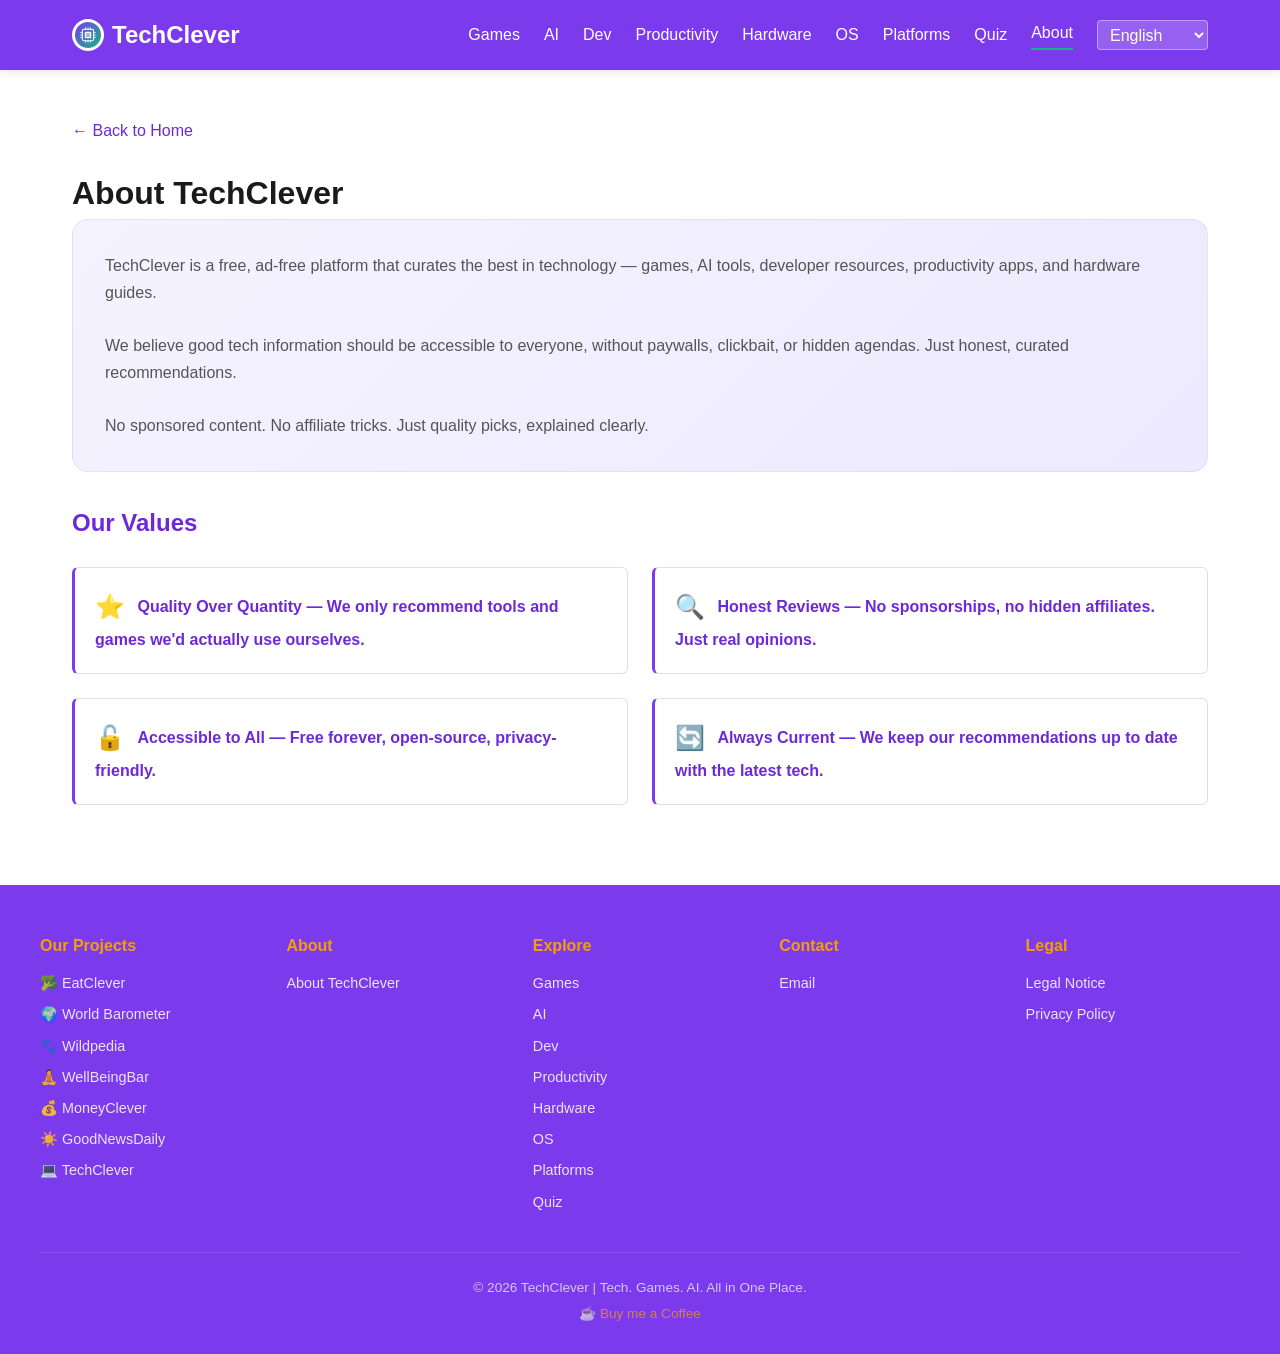
<file: about.html>
<!DOCTYPE html>
<html lang="en">
<head>
    <meta charset="UTF-8">
    <meta name="viewport" content="width=device-width, initial-scale=1.0">
    <title>About — TechClever</title>
    <meta name="description" content="About TechClever — a free, ad-free platform curating the best in technology, games, AI tools, and developer resources.">
    <meta property="og:title" content="About — TechClever">
    <meta property="og:description" content="About TechClever — a free, ad-free platform curating the best in technology, games, AI tools, and developer resources.">
    <meta property="og:type" content="website">
    <meta property="og:url" content="https://techclever.github.io/about.html">
    <meta property="og:image" content="https://techclever.github.io/img/og-preview.png">
    <link rel="stylesheet" href="css/main.css">
    <link rel="icon" href="img/favicon.svg" type="image/svg+xml">
</head>
<body>
    <header class="header">
        <div class="header-content">
            <a href="index.html" class="logo">
                <img src="img/favicon.svg" alt="" class="logo-icon">
                <span data-i18n="site.title">TechClever</span>
            </a>
            <button class="hamburger" aria-label="Menu">&#9776;</button>
            <nav class="nav">
                <a href="games.html" data-i18n="nav.games">Games</a>
                <a href="ai.html" data-i18n="nav.ai">AI</a>
                <a href="dev.html" data-i18n="nav.dev">Dev</a>
                <a href="productivity.html" data-i18n="nav.productivity">Productivity</a>
                <a href="hardware.html" data-i18n="nav.hardware">Hardware</a>
                <a href="os.html" data-i18n="nav.os">OS</a>
                <a href="platforms.html" data-i18n="nav.platforms">Platforms</a>
                <a href="quiz.html" data-i18n="nav.quiz">Quiz</a>
                <a href="about.html" class="active" data-i18n="nav.about">About</a>
                <div id="lang-switcher"></div>
            </nav>
        </div>
    </header>

    <div class="container">
        <a href="index.html" class="back-link">&larr; <span data-i18n="detail.back">Back to Home</span></a>

        <h1 data-i18n="about.title">About TechClever</h1>

        <div class="about-box">
            <p data-i18n="about.text1">TechClever is a free, ad-free platform that curates the best in technology — games, AI tools, developer resources, productivity apps, and hardware guides.</p>
            <br>
            <p data-i18n="about.text2">We believe good tech information should be accessible to everyone, without paywalls, clickbait, or hidden agendas. Just honest, curated recommendations.</p>
            <br>
            <p data-i18n="about.text3">No sponsored content. No affiliate tricks. Just quality picks, explained clearly.</p>
        </div>

        <h2 data-i18n="about.values_title" style="color:var(--tc-dark);margin:2rem 0 1rem">Our Values</h2>

        <div class="cards-grid grid-2">
            <div class="card">
                <div class="card-icon">&#x2B50;</div>
                <div class="card-title" data-i18n="about.value1">Quality Over Quantity — We only recommend tools and games we'd actually use ourselves.</div>
            </div>
            <div class="card">
                <div class="card-icon">&#x1F50D;</div>
                <div class="card-title" data-i18n="about.value2">Honest Reviews — No sponsorships, no hidden affiliates. Just real opinions.</div>
            </div>
            <div class="card">
                <div class="card-icon">&#x1F513;</div>
                <div class="card-title" data-i18n="about.value3">Accessible to All — Free forever, open-source, privacy-friendly.</div>
            </div>
            <div class="card">
                <div class="card-icon">&#x1F504;</div>
                <div class="card-title" data-i18n="about.value4">Always Current — We keep our recommendations up to date with the latest tech.</div>
            </div>
        </div>
    </div>

    <footer class="footer">
        <div class="footer-content">
            <div class="footer-section">
                <h3 data-i18n="footer.projects">Our Projects</h3>
                <ul>
                    <li><a href="https://eatclever.github.io" target="_blank">&#x1F966; EatClever</a></li>
                    <li><a href="https://world-bar.github.io" target="_blank">&#x1F30D; World Barometer</a></li>
                    <li><a href="https://wildpedia.github.io" target="_blank">&#x1F43E; Wildpedia</a></li>
                    <li><a href="https://wellbeingbar.github.io" target="_blank">&#x1F9D8; WellBeingBar</a></li>
                    <li><a href="https://moneyclever.github.io" target="_blank">&#x1F4B0; MoneyClever</a></li>
                    <li><a href="https://goodnewsdaily.github.io" target="_blank">&#x2600;&#xFE0F; GoodNewsDaily</a></li>
                    <li><a href="https://techclever.github.io" target="_blank">&#x1F4BB; TechClever</a></li>
                </ul>
            </div>
            <div class="footer-section">
                <h3 data-i18n="footer.about">About</h3>
                <ul>
                    <li><a href="about.html" data-i18n="footer.about.project">About TechClever</a></li>
                </ul>
            </div>
            <div class="footer-section">
                <h3 data-i18n="footer.explore">Explore</h3>
                <ul>
                    <li><a href="games.html" data-i18n="nav.games">Games</a></li>
                    <li><a href="ai.html" data-i18n="nav.ai">AI</a></li>
                    <li><a href="dev.html" data-i18n="nav.dev">Dev</a></li>
                    <li><a href="productivity.html" data-i18n="nav.productivity">Productivity</a></li>
                    <li><a href="hardware.html" data-i18n="nav.hardware">Hardware</a></li>
                    <li><a href="os.html" data-i18n="nav.os">OS</a></li>
                    <li><a href="platforms.html" data-i18n="nav.platforms">Platforms</a></li>
                    <li><a href="quiz.html" data-i18n="nav.quiz">Quiz</a></li>
                </ul>
            </div>
            <div class="footer-section">
                <h3 data-i18n="footer.contact">Contact</h3>
                <p><a href="mailto:globaldata9@protonmail.com" data-i18n="footer.email">Email</a></p>
            </div>
            <div class="footer-section">
                <h3 data-i18n="footer.legal">Legal</h3>
                <ul>
                    <li><a href="impressum.html" data-i18n="footer.legal.impressum">Legal Notice</a></li>
                    <li><a href="privacy.html" data-i18n="footer.legal.privacy">Privacy Policy</a></li>
                </ul>
            </div>
        </div>
        <div class="footer-bottom">
            <p data-i18n="footer.copyright">&copy; 2026 TechClever | Tech. Games. AI. All in One Place.</p>
            <p class="visitor-counter" id="visitor-counter"></p>
            <p class="bmc-link"><a href="https://buymeacoffee.com/civicdata47" target="_blank" rel="noopener">&#9749; Buy me a Coffee</a></p>
        </div>
    </footer>

    <script src="js/data.js"></script>
    <script src="js/i18n.js"></script>
    <script src="js/app.js"></script>
    <script data-goatcounter="https://techclever.goatcounter.com/count"
            async src="//gc.zgo.at/count.js"></script>
    <script>
    document.querySelector('.hamburger')?.addEventListener('click', () => {
        document.querySelector('.nav').classList.toggle('open');
    });
    document.addEventListener('click', (e) => {
        const nav = document.querySelector('.nav');
        const hamburger = document.querySelector('.hamburger');
        if (nav?.classList.contains('open') && !nav.contains(e.target) && !hamburger?.contains(e.target)) {
            nav.classList.remove('open');
        }
    });
    </script>
    <script>
    (function() {
      var el = document.getElementById('visitor-counter');
      if (!el) return;
      setTimeout(function() {
        var p = location.pathname || '/';
        if (p === '/index.html') p = '/';
        fetch('https://techclever.goatcounter.com/counter/' + encodeURIComponent(p) + '.json')
          .then(function(r) { return r.ok ? r.json() : Promise.reject(); })
          .then(function(data) { el.textContent = data.count + ' visitors'; })
          .catch(function() {});
      }, 1500);
    })();
    </script>
<button class="scroll-top-btn" id="scroll-top-btn" aria-label="Scroll to top">&#9650;</button>
<script>
const stb=document.getElementById("scroll-top-btn");
window.addEventListener("scroll",()=>{stb.classList.toggle("visible",window.scrollY>300)});
stb.addEventListener("click",()=>window.scrollTo({top:0,behavior:"smooth"}));
</script>
</body>
</html>
</file>
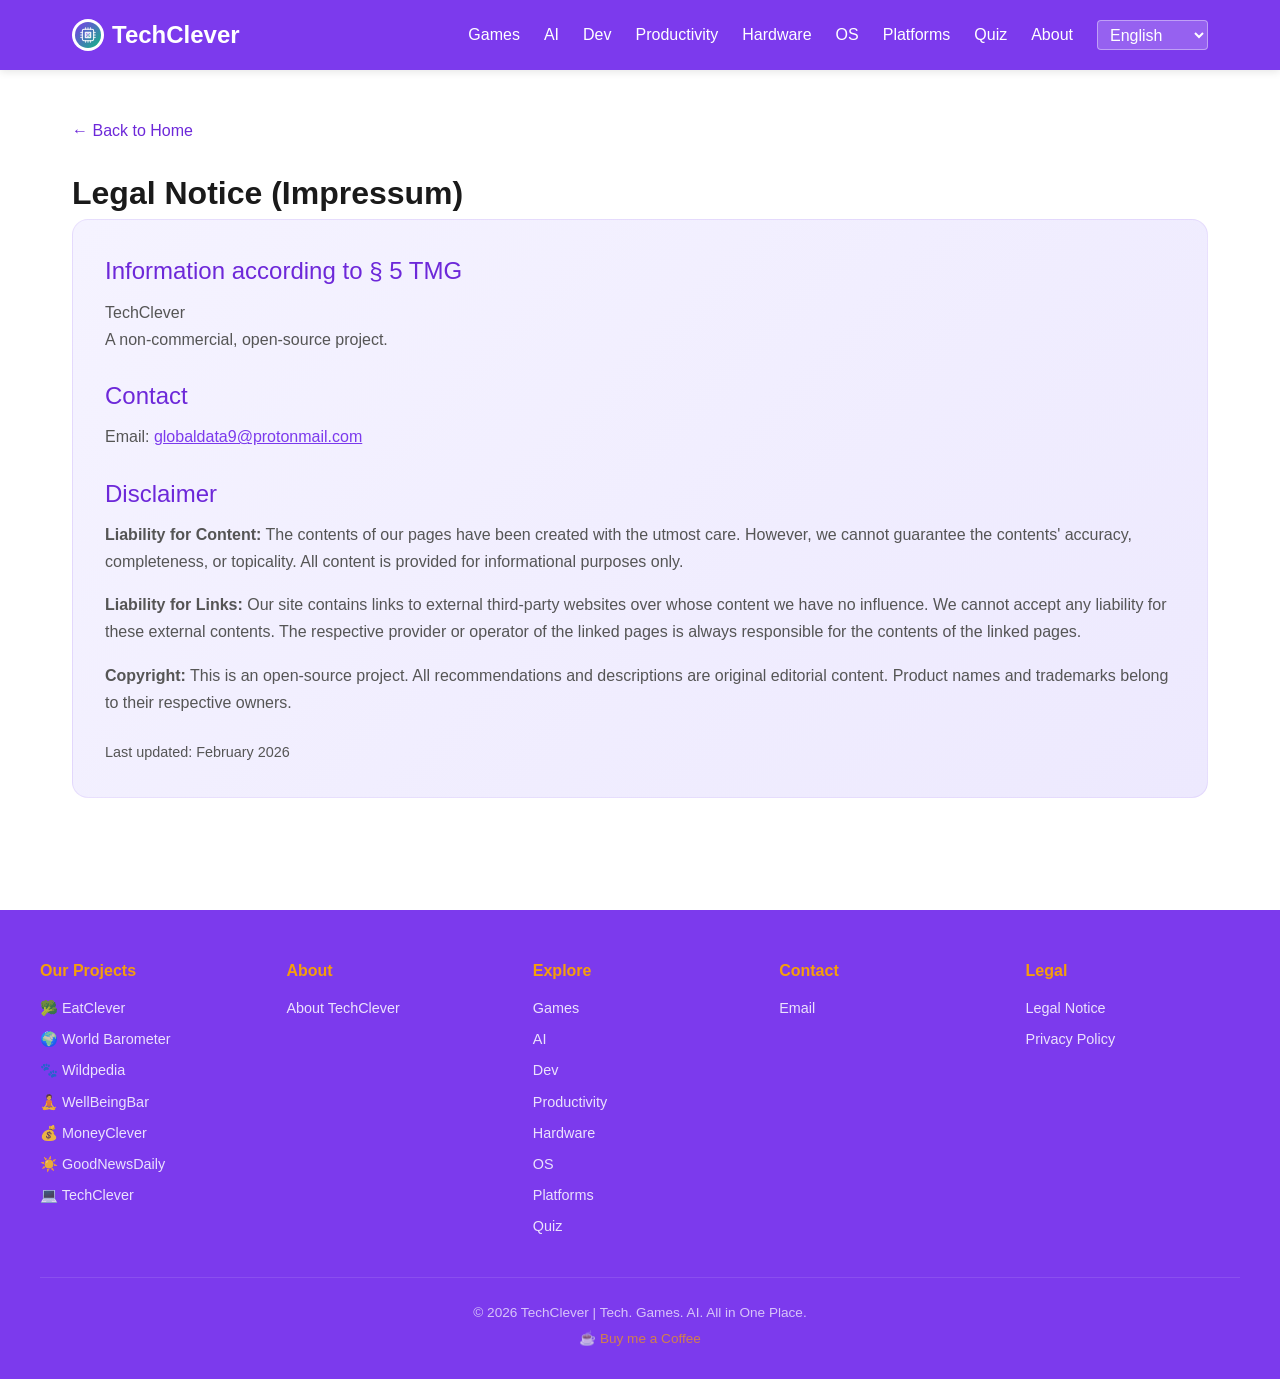
<file: impressum.html>
<!DOCTYPE html>
<html lang="en">
<head>
    <meta charset="UTF-8">
    <meta name="viewport" content="width=device-width, initial-scale=1.0">
    <title>Legal Notice — TechClever</title>
    <meta name="description" content="Legal notice and impressum for TechClever.">
    <meta property="og:title" content="Legal Notice — TechClever">
    <meta property="og:description" content="Legal notice and impressum for TechClever.">
    <meta property="og:type" content="website">
    <meta property="og:url" content="https://techclever.github.io/impressum.html">
    <meta property="og:image" content="https://techclever.github.io/img/og-preview.png">
    <link rel="stylesheet" href="css/main.css">
    <link rel="icon" href="img/favicon.svg" type="image/svg+xml">
</head>
<body>
    <header class="header">
        <div class="header-content">
            <a href="index.html" class="logo">
                <img src="img/favicon.svg" alt="" class="logo-icon">
                <span data-i18n="site.title">TechClever</span>
            </a>
            <button class="hamburger" aria-label="Menu">&#9776;</button>
            <nav class="nav">
                <a href="games.html" data-i18n="nav.games">Games</a>
                <a href="ai.html" data-i18n="nav.ai">AI</a>
                <a href="dev.html" data-i18n="nav.dev">Dev</a>
                <a href="productivity.html" data-i18n="nav.productivity">Productivity</a>
                <a href="hardware.html" data-i18n="nav.hardware">Hardware</a>
                <a href="os.html" data-i18n="nav.os">OS</a>
                <a href="platforms.html" data-i18n="nav.platforms">Platforms</a>
                <a href="quiz.html" data-i18n="nav.quiz">Quiz</a>
                <a href="about.html" data-i18n="nav.about">About</a>
                <div id="lang-switcher"></div>
            </nav>
        </div>
    </header>

    <div class="container">
        <a href="index.html" class="back-link">&larr; <span data-i18n="detail.back">Back to Home</span></a>

        <h1>Legal Notice (Impressum)</h1>

        <div class="about-box">
            <h2>Information according to &sect; 5 TMG</h2>
            <p>TechClever<br>
            A non-commercial, open-source project.</p>

            <h2 style="margin-top:1.5rem">Contact</h2>
            <p>Email: <a href="mailto:globaldata9@protonmail.com" style="color:var(--tc-primary)">globaldata9@protonmail.com</a></p>

            <h2 style="margin-top:1.5rem">Disclaimer</h2>
            <p><strong>Liability for Content:</strong> The contents of our pages have been created with the utmost care. However, we cannot guarantee the contents' accuracy, completeness, or topicality. All content is provided for informational purposes only.</p>

            <p style="margin-top:1rem"><strong>Liability for Links:</strong> Our site contains links to external third-party websites over whose content we have no influence. We cannot accept any liability for these external contents. The respective provider or operator of the linked pages is always responsible for the contents of the linked pages.</p>

            <p style="margin-top:1rem"><strong>Copyright:</strong> This is an open-source project. All recommendations and descriptions are original editorial content. Product names and trademarks belong to their respective owners.</p>

            <p style="margin-top:1.5rem;color:var(--text-gray);font-size:0.9rem">Last updated: February 2026</p>
        </div>
    </div>

    <footer class="footer">
        <div class="footer-content">
            <div class="footer-section">
                <h3 data-i18n="footer.projects">Our Projects</h3>
                <ul>
                    <li><a href="https://eatclever.github.io" target="_blank">&#x1F966; EatClever</a></li>
                    <li><a href="https://world-bar.github.io" target="_blank">&#x1F30D; World Barometer</a></li>
                    <li><a href="https://wildpedia.github.io" target="_blank">&#x1F43E; Wildpedia</a></li>
                    <li><a href="https://wellbeingbar.github.io" target="_blank">&#x1F9D8; WellBeingBar</a></li>
                    <li><a href="https://moneyclever.github.io" target="_blank">&#x1F4B0; MoneyClever</a></li>
                    <li><a href="https://goodnewsdaily.github.io" target="_blank">&#x2600;&#xFE0F; GoodNewsDaily</a></li>
                    <li><a href="https://techclever.github.io" target="_blank">&#x1F4BB; TechClever</a></li>
                </ul>
            </div>
            <div class="footer-section">
                <h3 data-i18n="footer.about">About</h3>
                <ul>
                    <li><a href="about.html" data-i18n="footer.about.project">About TechClever</a></li>
                </ul>
            </div>
            <div class="footer-section">
                <h3 data-i18n="footer.explore">Explore</h3>
                <ul>
                    <li><a href="games.html" data-i18n="nav.games">Games</a></li>
                    <li><a href="ai.html" data-i18n="nav.ai">AI</a></li>
                    <li><a href="dev.html" data-i18n="nav.dev">Dev</a></li>
                    <li><a href="productivity.html" data-i18n="nav.productivity">Productivity</a></li>
                    <li><a href="hardware.html" data-i18n="nav.hardware">Hardware</a></li>
                    <li><a href="os.html" data-i18n="nav.os">OS</a></li>
                    <li><a href="platforms.html" data-i18n="nav.platforms">Platforms</a></li>
                    <li><a href="quiz.html" data-i18n="nav.quiz">Quiz</a></li>
                </ul>
            </div>
            <div class="footer-section">
                <h3 data-i18n="footer.contact">Contact</h3>
                <p><a href="mailto:globaldata9@protonmail.com" data-i18n="footer.email">Email</a></p>
            </div>
            <div class="footer-section">
                <h3 data-i18n="footer.legal">Legal</h3>
                <ul>
                    <li><a href="impressum.html" data-i18n="footer.legal.impressum">Legal Notice</a></li>
                    <li><a href="privacy.html" data-i18n="footer.legal.privacy">Privacy Policy</a></li>
                </ul>
            </div>
        </div>
        <div class="footer-bottom">
            <p data-i18n="footer.copyright">&copy; 2026 TechClever | Tech. Games. AI. All in One Place.</p>
            <p class="visitor-counter" id="visitor-counter"></p>
            <p class="bmc-link"><a href="https://buymeacoffee.com/civicdata47" target="_blank" rel="noopener">&#9749; Buy me a Coffee</a></p>
        </div>
    </footer>

    <script src="js/i18n.js"></script>
    <script data-goatcounter="https://techclever.goatcounter.com/count"
            async src="//gc.zgo.at/count.js"></script>
    <script>
    document.querySelector('.hamburger')?.addEventListener('click', () => {
        document.querySelector('.nav').classList.toggle('open');
    });
    document.addEventListener('click', (e) => {
        const nav = document.querySelector('.nav');
        const hamburger = document.querySelector('.hamburger');
        if (nav?.classList.contains('open') && !nav.contains(e.target) && !hamburger?.contains(e.target)) {
            nav.classList.remove('open');
        }
    });
    document.addEventListener('DOMContentLoaded', () => I18n.init());
    </script>
    <script>
    (function() {
      var el = document.getElementById('visitor-counter');
      if (!el) return;
      setTimeout(function() {
        var p = location.pathname || '/';
        if (p === '/index.html') p = '/';
        fetch('https://techclever.goatcounter.com/counter/' + encodeURIComponent(p) + '.json')
          .then(function(r) { return r.ok ? r.json() : Promise.reject(); })
          .then(function(data) { el.textContent = data.count + ' visitors'; })
          .catch(function() {});
      }, 1500);
    })();
    </script>
<button class="scroll-top-btn" id="scroll-top-btn" aria-label="Scroll to top">&#9650;</button>
<script>
const stb=document.getElementById("scroll-top-btn");
window.addEventListener("scroll",()=>{stb.classList.toggle("visible",window.scrollY>300)});
stb.addEventListener("click",()=>window.scrollTo({top:0,behavior:"smooth"}));
</script>
</body>
</html>
</file>
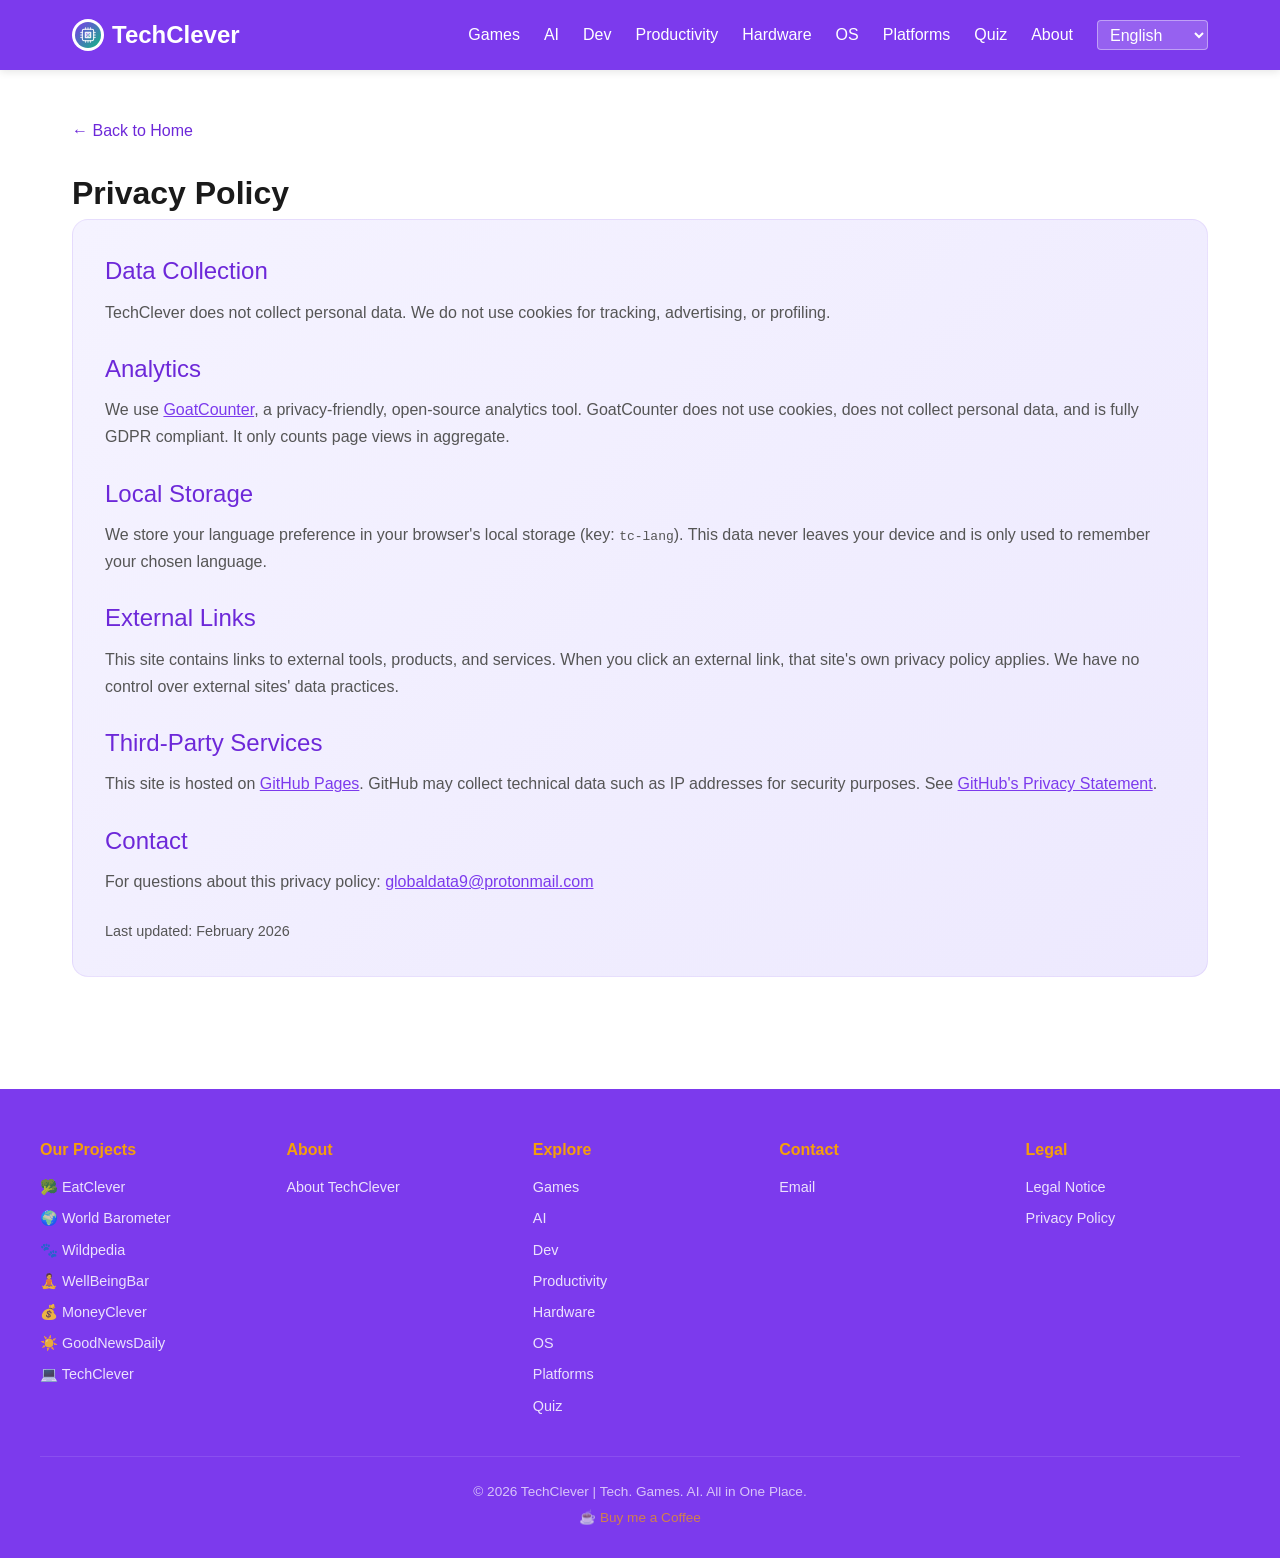
<file: privacy.html>
<!DOCTYPE html>
<html lang="en">
<head>
    <meta charset="UTF-8">
    <meta name="viewport" content="width=device-width, initial-scale=1.0">
    <title>Privacy Policy — TechClever</title>
    <meta name="description" content="Privacy policy for TechClever — no ads, no tracking cookies, privacy-friendly.">
    <meta property="og:title" content="Privacy Policy — TechClever">
    <meta property="og:description" content="Privacy policy for TechClever — no ads, no tracking cookies, privacy-friendly.">
    <meta property="og:type" content="website">
    <meta property="og:url" content="https://techclever.github.io/privacy.html">
    <meta property="og:image" content="https://techclever.github.io/img/og-preview.png">
    <link rel="stylesheet" href="css/main.css">
    <link rel="icon" href="img/favicon.svg" type="image/svg+xml">
</head>
<body>
    <header class="header">
        <div class="header-content">
            <a href="index.html" class="logo">
                <img src="img/favicon.svg" alt="" class="logo-icon">
                <span data-i18n="site.title">TechClever</span>
            </a>
            <button class="hamburger" aria-label="Menu">&#9776;</button>
            <nav class="nav">
                <a href="games.html" data-i18n="nav.games">Games</a>
                <a href="ai.html" data-i18n="nav.ai">AI</a>
                <a href="dev.html" data-i18n="nav.dev">Dev</a>
                <a href="productivity.html" data-i18n="nav.productivity">Productivity</a>
                <a href="hardware.html" data-i18n="nav.hardware">Hardware</a>
                <a href="os.html" data-i18n="nav.os">OS</a>
                <a href="platforms.html" data-i18n="nav.platforms">Platforms</a>
                <a href="quiz.html" data-i18n="nav.quiz">Quiz</a>
                <a href="about.html" data-i18n="nav.about">About</a>
                <div id="lang-switcher"></div>
            </nav>
        </div>
    </header>

    <div class="container">
        <a href="index.html" class="back-link">&larr; <span data-i18n="detail.back">Back to Home</span></a>

        <h1>Privacy Policy</h1>

        <div class="about-box">
            <h2>Data Collection</h2>
            <p>TechClever does not collect personal data. We do not use cookies for tracking, advertising, or profiling.</p>

            <h2 style="margin-top:1.5rem">Analytics</h2>
            <p>We use <a href="https://www.goatcounter.com/" target="_blank" rel="noopener" style="color:var(--tc-primary)">GoatCounter</a>, a privacy-friendly, open-source analytics tool. GoatCounter does not use cookies, does not collect personal data, and is fully GDPR compliant. It only counts page views in aggregate.</p>

            <h2 style="margin-top:1.5rem">Local Storage</h2>
            <p>We store your language preference in your browser's local storage (key: <code>tc-lang</code>). This data never leaves your device and is only used to remember your chosen language.</p>

            <h2 style="margin-top:1.5rem">External Links</h2>
            <p>This site contains links to external tools, products, and services. When you click an external link, that site's own privacy policy applies. We have no control over external sites' data practices.</p>

            <h2 style="margin-top:1.5rem">Third-Party Services</h2>
            <p>This site is hosted on <a href="https://pages.github.com/" target="_blank" rel="noopener" style="color:var(--tc-primary)">GitHub Pages</a>. GitHub may collect technical data such as IP addresses for security purposes. See <a href="https://docs.github.com/en/site-policy/privacy-policies/github-general-privacy-statement" target="_blank" rel="noopener" style="color:var(--tc-primary)">GitHub's Privacy Statement</a>.</p>

            <h2 style="margin-top:1.5rem">Contact</h2>
            <p>For questions about this privacy policy: <a href="mailto:globaldata9@protonmail.com" style="color:var(--tc-primary)">globaldata9@protonmail.com</a></p>

            <p style="margin-top:1.5rem;color:var(--text-gray);font-size:0.9rem">Last updated: February 2026</p>
        </div>
    </div>

    <footer class="footer">
        <div class="footer-content">
            <div class="footer-section">
                <h3 data-i18n="footer.projects">Our Projects</h3>
                <ul>
                    <li><a href="https://eatclever.github.io" target="_blank">&#x1F966; EatClever</a></li>
                    <li><a href="https://world-bar.github.io" target="_blank">&#x1F30D; World Barometer</a></li>
                    <li><a href="https://wildpedia.github.io" target="_blank">&#x1F43E; Wildpedia</a></li>
                    <li><a href="https://wellbeingbar.github.io" target="_blank">&#x1F9D8; WellBeingBar</a></li>
                    <li><a href="https://moneyclever.github.io" target="_blank">&#x1F4B0; MoneyClever</a></li>
                    <li><a href="https://goodnewsdaily.github.io" target="_blank">&#x2600;&#xFE0F; GoodNewsDaily</a></li>
                    <li><a href="https://techclever.github.io" target="_blank">&#x1F4BB; TechClever</a></li>
                </ul>
            </div>
            <div class="footer-section">
                <h3 data-i18n="footer.about">About</h3>
                <ul>
                    <li><a href="about.html" data-i18n="footer.about.project">About TechClever</a></li>
                </ul>
            </div>
            <div class="footer-section">
                <h3 data-i18n="footer.explore">Explore</h3>
                <ul>
                    <li><a href="games.html" data-i18n="nav.games">Games</a></li>
                    <li><a href="ai.html" data-i18n="nav.ai">AI</a></li>
                    <li><a href="dev.html" data-i18n="nav.dev">Dev</a></li>
                    <li><a href="productivity.html" data-i18n="nav.productivity">Productivity</a></li>
                    <li><a href="hardware.html" data-i18n="nav.hardware">Hardware</a></li>
                    <li><a href="os.html" data-i18n="nav.os">OS</a></li>
                    <li><a href="platforms.html" data-i18n="nav.platforms">Platforms</a></li>
                    <li><a href="quiz.html" data-i18n="nav.quiz">Quiz</a></li>
                </ul>
            </div>
            <div class="footer-section">
                <h3 data-i18n="footer.contact">Contact</h3>
                <p><a href="mailto:globaldata9@protonmail.com" data-i18n="footer.email">Email</a></p>
            </div>
            <div class="footer-section">
                <h3 data-i18n="footer.legal">Legal</h3>
                <ul>
                    <li><a href="impressum.html" data-i18n="footer.legal.impressum">Legal Notice</a></li>
                    <li><a href="privacy.html" data-i18n="footer.legal.privacy">Privacy Policy</a></li>
                </ul>
            </div>
        </div>
        <div class="footer-bottom">
            <p data-i18n="footer.copyright">&copy; 2026 TechClever | Tech. Games. AI. All in One Place.</p>
            <p class="visitor-counter" id="visitor-counter"></p>
            <p class="bmc-link"><a href="https://buymeacoffee.com/civicdata47" target="_blank" rel="noopener">&#9749; Buy me a Coffee</a></p>
        </div>
    </footer>

    <script src="js/i18n.js"></script>
    <script data-goatcounter="https://techclever.goatcounter.com/count"
            async src="//gc.zgo.at/count.js"></script>
    <script>
    document.querySelector('.hamburger')?.addEventListener('click', () => {
        document.querySelector('.nav').classList.toggle('open');
    });
    document.addEventListener('click', (e) => {
        const nav = document.querySelector('.nav');
        const hamburger = document.querySelector('.hamburger');
        if (nav?.classList.contains('open') && !nav.contains(e.target) && !hamburger?.contains(e.target)) {
            nav.classList.remove('open');
        }
    });
    document.addEventListener('DOMContentLoaded', () => I18n.init());
    </script>
    <script>
    (function() {
      var el = document.getElementById('visitor-counter');
      if (!el) return;
      setTimeout(function() {
        var p = location.pathname || '/';
        if (p === '/index.html') p = '/';
        fetch('https://techclever.goatcounter.com/counter/' + encodeURIComponent(p) + '.json')
          .then(function(r) { return r.ok ? r.json() : Promise.reject(); })
          .then(function(data) { el.textContent = data.count + ' visitors'; })
          .catch(function() {});
      }, 1500);
    })();
    </script>
<button class="scroll-top-btn" id="scroll-top-btn" aria-label="Scroll to top">&#9650;</button>
<script>
const stb=document.getElementById("scroll-top-btn");
window.addEventListener("scroll",()=>{stb.classList.toggle("visible",window.scrollY>300)});
stb.addEventListener("click",()=>window.scrollTo({top:0,behavior:"smooth"}));
</script>
</body>
</html>
</file>
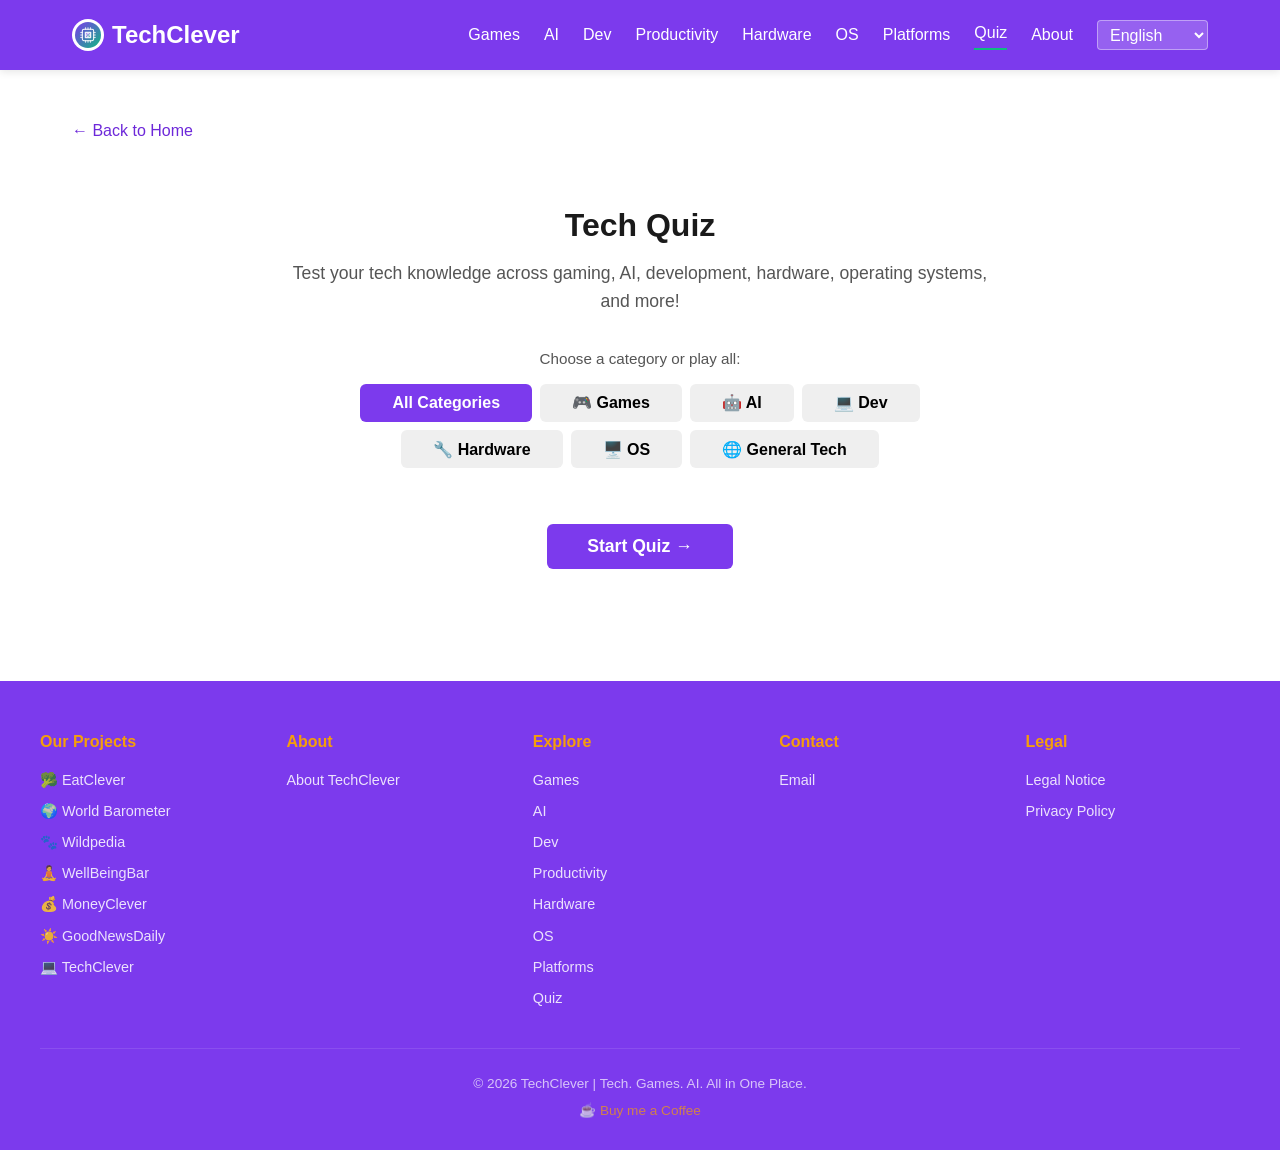
<file: quiz.html>
<!DOCTYPE html>
<html lang="en">
<head>
    <meta charset="UTF-8">
    <meta name="viewport" content="width=device-width, initial-scale=1.0">
    <title>Tech Quiz — TechClever</title>
    <meta name="description" content="Test your tech knowledge with 36 questions across gaming, AI, development, hardware, operating systems, and general tech.">
    <meta property="og:title" content="Tech Quiz — TechClever">
    <meta property="og:description" content="Test your tech knowledge with 36 questions across gaming, AI, development, hardware, operating systems, and general tech.">
    <meta property="og:type" content="website">
    <meta property="og:url" content="https://techclever.github.io/quiz.html">
    <meta property="og:image" content="https://techclever.github.io/img/og-preview.png">
    <link rel="stylesheet" href="css/main.css">
    <link rel="icon" href="img/favicon.svg" type="image/svg+xml">
</head>
<body>
    <header class="header">
        <div class="header-content">
            <a href="index.html" class="logo">
                <img src="img/favicon.svg" alt="" class="logo-icon">
                <span data-i18n="site.title">TechClever</span>
            </a>
            <button class="hamburger" aria-label="Menu">&#9776;</button>
            <nav class="nav">
                <a href="games.html" data-i18n="nav.games">Games</a>
                <a href="ai.html" data-i18n="nav.ai">AI</a>
                <a href="dev.html" data-i18n="nav.dev">Dev</a>
                <a href="productivity.html" data-i18n="nav.productivity">Productivity</a>
                <a href="hardware.html" data-i18n="nav.hardware">Hardware</a>
                <a href="os.html" data-i18n="nav.os">OS</a>
                <a href="platforms.html" data-i18n="nav.platforms">Platforms</a>
                <a href="quiz.html" class="active" data-i18n="nav.quiz">Quiz</a>
                <a href="about.html" data-i18n="nav.about">About</a>
                <div id="lang-switcher"></div>
            </nav>
        </div>
    </header>

    <div class="container" id="quiz-content"></div>

    <footer class="footer">
        <div class="footer-content">
            <div class="footer-section">
                <h3 data-i18n="footer.projects">Our Projects</h3>
                <ul>
                    <li><a href="https://eatclever.github.io" target="_blank">&#x1F966; EatClever</a></li>
                    <li><a href="https://world-bar.github.io" target="_blank">&#x1F30D; World Barometer</a></li>
                    <li><a href="https://wildpedia.github.io" target="_blank">&#x1F43E; Wildpedia</a></li>
                    <li><a href="https://wellbeingbar.github.io" target="_blank">&#x1F9D8; WellBeingBar</a></li>
                    <li><a href="https://moneyclever.github.io" target="_blank">&#x1F4B0; MoneyClever</a></li>
                    <li><a href="https://goodnewsdaily.github.io" target="_blank">&#x2600;&#xFE0F; GoodNewsDaily</a></li>
                    <li><a href="https://techclever.github.io" target="_blank">&#x1F4BB; TechClever</a></li>
                </ul>
            </div>
            <div class="footer-section">
                <h3 data-i18n="footer.about">About</h3>
                <ul>
                    <li><a href="about.html" data-i18n="footer.about.project">About TechClever</a></li>
                </ul>
            </div>
            <div class="footer-section">
                <h3 data-i18n="footer.explore">Explore</h3>
                <ul>
                    <li><a href="games.html" data-i18n="nav.games">Games</a></li>
                    <li><a href="ai.html" data-i18n="nav.ai">AI</a></li>
                    <li><a href="dev.html" data-i18n="nav.dev">Dev</a></li>
                    <li><a href="productivity.html" data-i18n="nav.productivity">Productivity</a></li>
                    <li><a href="hardware.html" data-i18n="nav.hardware">Hardware</a></li>
                    <li><a href="os.html" data-i18n="nav.os">OS</a></li>
                    <li><a href="platforms.html" data-i18n="nav.platforms">Platforms</a></li>
                    <li><a href="quiz.html" data-i18n="nav.quiz">Quiz</a></li>
                </ul>
            </div>
            <div class="footer-section">
                <h3 data-i18n="footer.contact">Contact</h3>
                <p><a href="mailto:globaldata9@protonmail.com" data-i18n="footer.email">Email</a></p>
            </div>
            <div class="footer-section">
                <h3 data-i18n="footer.legal">Legal</h3>
                <ul>
                    <li><a href="impressum.html" data-i18n="footer.legal.impressum">Legal Notice</a></li>
                    <li><a href="privacy.html" data-i18n="footer.legal.privacy">Privacy Policy</a></li>
                </ul>
            </div>
        </div>
        <div class="footer-bottom">
            <p data-i18n="footer.copyright">&copy; 2026 TechClever | Tech. Games. AI. All in One Place.</p>
            <p class="visitor-counter" id="visitor-counter"></p>
            <p class="bmc-link"><a href="https://buymeacoffee.com/civicdata47" target="_blank" rel="noopener">&#9749; Buy me a Coffee</a></p>
        </div>
    </footer>

    <script src="js/data.js"></script>
    <script src="js/i18n.js"></script>
    <script src="js/app.js"></script>
    <script data-goatcounter="https://techclever.goatcounter.com/count"
            async src="//gc.zgo.at/count.js"></script>
    <script>
    document.querySelector('.hamburger')?.addEventListener('click', () => {
        document.querySelector('.nav').classList.toggle('open');
    });
    document.addEventListener('click', (e) => {
        const nav = document.querySelector('.nav');
        const hamburger = document.querySelector('.hamburger');
        if (nav?.classList.contains('open') && !nav.contains(e.target) && !hamburger?.contains(e.target)) {
            nav.classList.remove('open');
        }
    });
    </script>
    <script>
    (function() {
      var el = document.getElementById('visitor-counter');
      if (!el) return;
      setTimeout(function() {
        var p = location.pathname || '/';
        if (p === '/index.html') p = '/';
        fetch('https://techclever.goatcounter.com/counter/' + encodeURIComponent(p) + '.json')
          .then(function(r) { return r.ok ? r.json() : Promise.reject(); })
          .then(function(data) { el.textContent = data.count + ' visitors'; })
          .catch(function() {});
      }, 1500);
    })();
    </script>
<button class="scroll-top-btn" id="scroll-top-btn" aria-label="Scroll to top">&#9650;</button>
<script>
const stb=document.getElementById("scroll-top-btn");
window.addEventListener("scroll",()=>{stb.classList.toggle("visible",window.scrollY>300)});
stb.addEventListener("click",()=>window.scrollTo({top:0,behavior:"smooth"}));
</script>
</body>
</html>
</file>
<file: css/main.css>
/* ==========================================================================
   TechClever - Tech, Gaming & Productivity Platform
   Cyber Purple + Neon Green theme with shared layout system
   ========================================================================== */

/* --------------------------------------------------------------------------
   1. CSS RESET & CUSTOM PROPERTIES (VARIABLES)
   -------------------------------------------------------------------------- */
* {
    margin: 0;
    padding: 0;
    box-sizing: border-box;
}

img { max-width: 100%; height: auto; }

:root {
    --tc-primary: #7C3AED;
    --tc-dark: #6D28D9;
    --tc-light: #8B5CF6;
    --tc-secondary: #10B981;
    --tc-secondary-dark: #059669;
    --tc-accent: #F59E0B;
    --tc-bg: #F5F3FF;
    --text-dark: #1a1a1a;
    --text-gray: #555;
    --white: #ffffff;
    --border-gray: #e0e0e0;
    --hover-tint: #EDE9FE;
    --header-h: 56px;

    /* Genre colors (games) */
    --genre-action: #DC2626;
    --genre-rpg: #7C3AED;
    --genre-strategy: #2563EB;
    --genre-puzzle: #D97706;
    --genre-simulation: #059669;
    --genre-adventure: #9333EA;

    /* Category colors */
    --cat-games: #DC2626;
    --cat-ai: #7C3AED;
    --cat-dev: #2563EB;
    --cat-productivity: #059669;
    --cat-hardware: #D97706;
    --cat-about: #6B7280;
}

body {
    font-family: 'Segoe UI', 'Open Sans', 'Roboto', Arial, sans-serif;
    line-height: 1.6;
    color: var(--text-dark);
    background: var(--white);
    scrollbar-width: none;
}
body::-webkit-scrollbar {
    display: none;
}

/* ==========================================================================
   2. HEADER
   ========================================================================== */
.header {
    background: var(--tc-primary);
    color: var(--white);
    padding: 1rem 0;
    box-shadow: 0 2px 8px rgba(0,0,0,0.1);
    position: sticky;
    top: 0;
    z-index: 1000;
}

.header-content {
    max-width: 1200px;
    margin: 0 auto;
    padding: 0 2rem;
    display: flex;
    justify-content: space-between;
    align-items: center;
}

.logo {
    font-size: 1.5rem;
    font-weight: 600;
    text-decoration: none;
    color: var(--white);
    display: flex;
    align-items: center;
    gap: 0.5rem;
    margin-right: 2rem;
}

.logo-icon {
    width: 32px;
    height: 32px;
    flex-shrink: 0;
    background: var(--white);
    border-radius: 50%;
    padding: 3px;
}

.nav {
    display: flex;
    gap: 1.5rem;
    align-items: center;
}

.nav a {
    color: var(--white);
    text-decoration: none;
    font-weight: 500;
    transition: opacity 0.3s;
}

.nav a:hover {
    opacity: 0.8;
}

.nav a.active {
    border-bottom: 2px solid var(--tc-secondary);
    padding-bottom: 2px;
}

/* Language Switcher */
.lang-select {
    background: rgba(255,255,255,0.2);
    color: var(--white);
    border: 1px solid rgba(255,255,255,0.4);
    padding: 0.3rem 0.5rem;
    border-radius: 4px;
    font-size: 1rem;
    cursor: pointer;
    outline: none;
}

.lang-select option {
    background: var(--white);
    color: var(--text-dark);
}

/* Mobile hamburger */
.hamburger {
    display: none;
    background: none;
    border: none;
    color: var(--white);
    font-size: 1.5rem;
    cursor: pointer;
    padding: 0.25rem;
    min-width: 44px;
    min-height: 44px;
    align-items: center;
    justify-content: center;
}

/* ==========================================================================
   3. HERO SECTION (Purple Gradient)
   ========================================================================== */
.hero {
    background: linear-gradient(to bottom, var(--tc-primary) 0%, #A78BFA 20%, #C4B5FD 40%, #EDE9FE 55%, #ffffff 75%);
    color: var(--tc-dark);
    padding: 4rem 2rem 2rem;
    text-align: center;
    position: relative;
    overflow: hidden;
}

.hero::before {
    display: none;
}

.hero h1 {
    font-size: 2.5rem;
    margin-bottom: 2.5rem;
    font-weight: 300;
    position: relative;
    display: inline-block;
    background: rgba(255,255,255,0.85);
    padding: 0.8rem 2rem;
    border-radius: 12px;
    box-shadow: 0 2px 12px rgba(124,58,237,0.15);
    text-shadow: none;
    max-width: 100%;
    box-sizing: border-box;
    max-width: 100%;
}

.hero p {
    font-size: 1.2rem;
    max-width: 800px;
    margin: 1.5rem auto;
    opacity: 0.95;
    position: relative;
}

.hero p.hero-stats {
    margin: 0 auto 1.5rem;
    font-size: 1.1rem;
    font-weight: 600;
    letter-spacing: 0.05em;
    opacity: 0.8;
}

.hero-date {
    font-size: 0.95rem;
    opacity: 0.8;
    margin-top: 0.5rem;
    position: relative;
}

/* ==========================================================================
   4. CONTAINER & SECTION
   ========================================================================== */
.container {
    max-width: 1200px;
    margin: 0 auto;
    padding: 3rem 2rem;
}

.section {
    margin-bottom: 2rem;
}

.section-title {
    font-size: 2rem;
    font-weight: 400;
    margin-bottom: 0.5rem;
    color: var(--tc-dark);
}

.section-subtitle {
    color: var(--text-gray);
    margin-bottom: 2rem;
    font-size: 1.1rem;
}

/* ==========================================================================
   5. CARDS GRID
   ========================================================================== */
.cards-grid {
    display: grid;
    grid-template-columns: repeat(auto-fit, minmax(300px, 1fr));
    gap: 1.5rem;
    margin-top: 1.5rem;
}

.grid-2 {
    grid-template-columns: repeat(2, 1fr);
}

.grid-3 {
    grid-template-columns: repeat(3, 1fr);
}

.grid-4 {
    grid-template-columns: repeat(4, 1fr);
}

/* ==========================================================================
   6. CARD BASE STYLES
   ========================================================================== */
.card {
    background: var(--white);
    border: 1px solid var(--border-gray);
    border-left: 3px solid var(--tc-primary);
    padding: 1.25rem;
    border-radius: 6px;
    transition: box-shadow 0.3s, transform 0.2s, background 0.3s;
    display: block;
}

.card:hover {
    box-shadow: 0 4px 16px rgba(124,58,237,0.12);
    transform: translateY(-2px);
    background: linear-gradient(135deg, var(--white) 0%, var(--hover-tint) 100%);
}

a.card {
    text-decoration: none;
    color: inherit;
}

.card-content {
    flex: 1;
}

.card-icon {
    font-size: 1.5rem;
    margin-bottom: 0;
    display: inline-block;
    vertical-align: middle;
    margin-right: 0.5rem;
}

.card-title {
    font-size: 1rem;
    font-weight: 600;
    margin-bottom: 0.35rem;
    color: var(--tc-dark);
    display: inline;
    vertical-align: middle;
}

.card-description {
    color: var(--text-gray);
    font-size: 0.88rem;
    display: -webkit-box;
    -webkit-line-clamp: 2;
    -webkit-box-orient: vertical;
    overflow: hidden;
    line-height: 1.5;
    margin-top: 0.3rem;
}

.card-link {
    display: block;
    margin-top: 0.5rem;
    font-weight: 600;
    font-size: 0.85rem;
    color: var(--tc-primary);
}

/* Category border accents for cards */
.card[data-category="games"] { border-left-color: var(--cat-games); }
.card[data-category="ai"] { border-left-color: var(--cat-ai); }
.card[data-category="dev"] { border-left-color: var(--cat-dev); }
.card[data-category="productivity"] { border-left-color: var(--cat-productivity); }
.card[data-category="hardware"] { border-left-color: var(--cat-hardware); }

/* ==========================================================================
   7. GAME CARDS
   ========================================================================== */
.game-card {
    display: flex;
    flex-direction: column;
    gap: 0.5rem;
    padding: 1.5rem;
    border-radius: 10px;
    background: var(--white);
    border: 1px solid var(--border-gray);
    border-left: 4px solid var(--tc-primary);
    transition: box-shadow 0.3s, transform 0.2s;
}

.game-card:hover {
    box-shadow: 0 4px 16px rgba(124,58,237,0.12);
    transform: translateY(-2px);
}

/* Genre border accents for game cards */
.game-card[data-genre="action"] { border-left-color: var(--genre-action); }
.game-card[data-genre="rpg"] { border-left-color: var(--genre-rpg); }
.game-card[data-genre="strategy"] { border-left-color: var(--genre-strategy); }
.game-card[data-genre="puzzle"] { border-left-color: var(--genre-puzzle); }
.game-card[data-genre="simulation"] { border-left-color: var(--genre-simulation); }
.game-card[data-genre="adventure"] { border-left-color: var(--genre-adventure); }

.game-card-header {
    display: flex;
    align-items: center;
    gap: 0.5rem;
    margin-bottom: 0.25rem;
}

.game-card-title {
    font-size: 1.1rem;
    font-weight: 600;
    color: var(--text-dark);
    line-height: 1.4;
}

.game-card-meta {
    display: flex;
    align-items: center;
    gap: 0.75rem;
    font-size: 0.82rem;
    color: var(--text-gray);
    flex-wrap: wrap;
}

.game-card-desc {
    font-size: 0.92rem;
    color: var(--text-gray);
    line-height: 1.6;
    display: -webkit-box;
    -webkit-line-clamp: 3;
    -webkit-box-orient: vertical;
    overflow: hidden;
}

/* "Why Play This" highlight box */
.game-card-why {
    background: linear-gradient(135deg, var(--tc-bg) 0%, #EDE9FE 100%);
    border-left: 4px solid var(--tc-accent);
    border-radius: 0 8px 8px 0;
    padding: 0.75rem 1rem;
    margin-top: 0.5rem;
    font-size: 0.88rem;
    line-height: 1.5;
}

.game-card-why strong {
    color: var(--tc-dark);
    font-size: 0.8rem;
    text-transform: uppercase;
    letter-spacing: 0.05em;
    display: block;
    margin-bottom: 0.2rem;
}

.game-card-tags {
    display: flex;
    gap: 0.4rem;
    flex-wrap: wrap;
    margin-top: 0.25rem;
}

.game-card-icon { font-size: 1.8rem; flex-shrink: 0; }

/* ==========================================================================
   8. AI CARDS
   ========================================================================== */
.ai-card {
    display: flex;
    flex-direction: column;
    gap: 0.5rem;
    padding: 1.5rem;
    border-radius: 10px;
    background: var(--white);
    border: 1px solid var(--border-gray);
    border-left: 4px solid var(--cat-ai);
    transition: box-shadow 0.3s, transform 0.2s;
}

.ai-card:hover {
    box-shadow: 0 4px 16px rgba(124,58,237,0.12);
    transform: translateY(-2px);
}

.ai-card-header {
    display: flex;
    align-items: center;
    gap: 0.5rem;
    margin-bottom: 0.25rem;
}

.ai-card-title {
    font-size: 1.1rem;
    font-weight: 600;
    color: var(--text-dark);
    line-height: 1.4;
}

.ai-card-meta {
    display: flex;
    align-items: center;
    gap: 0.75rem;
    font-size: 0.82rem;
    color: var(--text-gray);
    flex-wrap: wrap;
}

.ai-card-desc {
    font-size: 0.92rem;
    color: var(--text-gray);
    line-height: 1.6;
    display: -webkit-box;
    -webkit-line-clamp: 3;
    -webkit-box-orient: vertical;
    overflow: hidden;
}

/* "Best For" highlight box */
.ai-card-best {
    background: linear-gradient(135deg, var(--tc-bg) 0%, #EDE9FE 100%);
    border-left: 4px solid var(--tc-accent);
    border-radius: 0 8px 8px 0;
    padding: 0.75rem 1rem;
    margin-top: 0.5rem;
    font-size: 0.88rem;
    line-height: 1.5;
}

.ai-card-best strong {
    color: var(--tc-dark);
    font-size: 0.8rem;
    text-transform: uppercase;
    letter-spacing: 0.05em;
    display: block;
    margin-bottom: 0.2rem;
}

.ai-card-tags {
    display: flex;
    gap: 0.4rem;
    flex-wrap: wrap;
    margin-top: 0.25rem;
}

.ai-card-icon { font-size: 1.8rem; flex-shrink: 0; }

/* ==========================================================================
   9. DEV CARDS
   ========================================================================== */
.dev-card {
    display: flex;
    flex-direction: column;
    gap: 0.5rem;
    padding: 1.5rem;
    border-radius: 10px;
    background: var(--white);
    border: 1px solid var(--border-gray);
    border-left: 4px solid var(--cat-dev);
    transition: box-shadow 0.3s, transform 0.2s;
}

.dev-card:hover {
    box-shadow: 0 4px 16px rgba(37,99,235,0.12);
    transform: translateY(-2px);
}

.dev-card-header {
    display: flex;
    align-items: center;
    gap: 0.5rem;
    margin-bottom: 0.25rem;
}

.dev-card-title {
    font-size: 1.1rem;
    font-weight: 600;
    color: var(--text-dark);
    line-height: 1.4;
}

.dev-card-meta {
    display: flex;
    align-items: center;
    gap: 0.75rem;
    font-size: 0.82rem;
    color: var(--text-gray);
    flex-wrap: wrap;
}

.dev-card-desc {
    font-size: 0.92rem;
    color: var(--text-gray);
    line-height: 1.6;
    display: -webkit-box;
    -webkit-line-clamp: 3;
    -webkit-box-orient: vertical;
    overflow: hidden;
}

/* "Best For" highlight box */
.dev-card-best {
    background: linear-gradient(135deg, #EFF6FF 0%, #DBEAFE 100%);
    border-left: 4px solid var(--tc-accent);
    border-radius: 0 8px 8px 0;
    padding: 0.75rem 1rem;
    margin-top: 0.5rem;
    font-size: 0.88rem;
    line-height: 1.5;
}

.dev-card-best strong {
    color: var(--tc-dark);
    font-size: 0.8rem;
    text-transform: uppercase;
    letter-spacing: 0.05em;
    display: block;
    margin-bottom: 0.2rem;
}

.dev-card-tags {
    display: flex;
    gap: 0.4rem;
    flex-wrap: wrap;
    margin-top: 0.25rem;
}

.dev-card-icon { font-size: 1.8rem; flex-shrink: 0; }

/* ==========================================================================
   10. PRODUCTIVITY CARDS
   ========================================================================== */
.prod-card {
    display: flex;
    flex-direction: column;
    gap: 0.5rem;
    padding: 1.5rem;
    border-radius: 10px;
    background: var(--white);
    border: 1px solid var(--border-gray);
    border-left: 4px solid var(--cat-productivity);
    transition: box-shadow 0.3s, transform 0.2s;
}

.prod-card:hover {
    box-shadow: 0 4px 16px rgba(5,150,105,0.12);
    transform: translateY(-2px);
}

.prod-card-header {
    display: flex;
    align-items: center;
    gap: 0.5rem;
    margin-bottom: 0.25rem;
}

.prod-card-title {
    font-size: 1.1rem;
    font-weight: 600;
    color: var(--text-dark);
    line-height: 1.4;
}

.prod-card-meta {
    display: flex;
    align-items: center;
    gap: 0.75rem;
    font-size: 0.82rem;
    color: var(--text-gray);
    flex-wrap: wrap;
}

.prod-card-desc {
    font-size: 0.92rem;
    color: var(--text-gray);
    line-height: 1.6;
    display: -webkit-box;
    -webkit-line-clamp: 3;
    -webkit-box-orient: vertical;
    overflow: hidden;
}

/* "Best For" highlight box */
.prod-card-best {
    background: linear-gradient(135deg, #ECFDF5 0%, #D1FAE5 100%);
    border-left: 4px solid var(--tc-accent);
    border-radius: 0 8px 8px 0;
    padding: 0.75rem 1rem;
    margin-top: 0.5rem;
    font-size: 0.88rem;
    line-height: 1.5;
}

.prod-card-best strong {
    color: var(--tc-dark);
    font-size: 0.8rem;
    text-transform: uppercase;
    letter-spacing: 0.05em;
    display: block;
    margin-bottom: 0.2rem;
}

.prod-card-tags {
    display: flex;
    gap: 0.4rem;
    flex-wrap: wrap;
    margin-top: 0.25rem;
}

.prod-card-icon { font-size: 1.8rem; flex-shrink: 0; }

/* ==========================================================================
   11. HARDWARE CARDS
   ========================================================================== */
.hw-card {
    display: flex;
    flex-direction: column;
    gap: 0.5rem;
    padding: 1.5rem;
    border-radius: 10px;
    background: var(--white);
    border: 1px solid var(--border-gray);
    border-left: 4px solid var(--cat-hardware);
    transition: box-shadow 0.3s, transform 0.2s;
}

.hw-card:hover {
    box-shadow: 0 4px 16px rgba(217,119,6,0.12);
    transform: translateY(-2px);
}

.hw-card-header {
    display: flex;
    align-items: center;
    gap: 0.5rem;
    margin-bottom: 0.25rem;
}

.hw-card-title {
    font-size: 1.1rem;
    font-weight: 600;
    color: var(--text-dark);
    line-height: 1.4;
}

.hw-card-meta {
    display: flex;
    align-items: center;
    gap: 0.75rem;
    font-size: 0.82rem;
    color: var(--text-gray);
    flex-wrap: wrap;
}

.hw-card-desc {
    font-size: 0.92rem;
    color: var(--text-gray);
    line-height: 1.6;
    display: -webkit-box;
    -webkit-line-clamp: 3;
    -webkit-box-orient: vertical;
    overflow: hidden;
}

/* Specs highlight box */
.hw-card-specs {
    background: linear-gradient(135deg, #FFFBEB 0%, #FEF3C7 100%);
    border-left: 4px solid var(--tc-accent);
    border-radius: 0 8px 8px 0;
    padding: 0.75rem 1rem;
    margin-top: 0.5rem;
    font-size: 0.88rem;
    line-height: 1.5;
}

.hw-card-specs strong {
    color: var(--tc-dark);
    font-size: 0.8rem;
    text-transform: uppercase;
    letter-spacing: 0.05em;
    display: block;
    margin-bottom: 0.2rem;
}

/* "Why Buy This" highlight box */
.hw-card-why {
    background: linear-gradient(135deg, var(--tc-bg) 0%, #EDE9FE 100%);
    border-left: 4px solid var(--tc-secondary);
    border-radius: 0 8px 8px 0;
    padding: 0.75rem 1rem;
    margin-top: 0.5rem;
    font-size: 0.88rem;
    line-height: 1.5;
}

.hw-card-why strong {
    color: var(--tc-dark);
    font-size: 0.8rem;
    text-transform: uppercase;
    letter-spacing: 0.05em;
    display: block;
    margin-bottom: 0.2rem;
}

.hw-card-tags {
    display: flex;
    gap: 0.4rem;
    flex-wrap: wrap;
    margin-top: 0.25rem;
}

.hw-card-icon { font-size: 1.8rem; flex-shrink: 0; }

/* ==========================================================================
   12. CATEGORY GRIDS
   ========================================================================== */
.game-grid {
    display: grid;
    grid-template-columns: repeat(auto-fit, minmax(320px, 1fr));
    gap: 1.5rem;
    margin-top: 1rem;
}

.ai-grid {
    display: grid;
    grid-template-columns: repeat(auto-fit, minmax(320px, 1fr));
    gap: 1.5rem;
    margin-top: 1rem;
}

.dev-grid {
    display: grid;
    grid-template-columns: repeat(auto-fit, minmax(320px, 1fr));
    gap: 1.5rem;
    margin-top: 1rem;
}

.prod-grid {
    display: grid;
    grid-template-columns: repeat(auto-fit, minmax(320px, 1fr));
    gap: 1.5rem;
    margin-top: 1rem;
}

.hw-grid {
    display: grid;
    grid-template-columns: repeat(auto-fit, minmax(320px, 1fr));
    gap: 1.5rem;
    margin-top: 1rem;
}

/* ==========================================================================
   13. FILTER BUTTONS
   ========================================================================== */
.filter-bar {
    display: flex;
    gap: 0.5rem;
    flex-wrap: wrap;
    margin-bottom: 1.5rem;
}

.filter-btn {
    padding: 0.4rem 1rem;
    border: 2px solid var(--border-gray);
    border-radius: 20px;
    background: var(--white);
    color: var(--text-dark);
    font-size: 0.88rem;
    font-weight: 500;
    cursor: pointer;
    transition: all 0.2s;
}

.filter-btn:hover {
    border-color: var(--tc-primary);
    background: var(--hover-tint);
}

.filter-btn.active {
    background: var(--tc-primary);
    color: var(--white);
    border-color: var(--tc-primary);
}

/* Category-colored active filters */
.filter-btn[data-category="games"].active { background: var(--cat-games); border-color: var(--cat-games); }
.filter-btn[data-category="ai"].active { background: var(--cat-ai); border-color: var(--cat-ai); }
.filter-btn[data-category="dev"].active { background: var(--cat-dev); border-color: var(--cat-dev); }
.filter-btn[data-category="productivity"].active { background: var(--cat-productivity); border-color: var(--cat-productivity); }
.filter-btn[data-category="hardware"].active { background: var(--cat-hardware); border-color: var(--cat-hardware); }

/* Genre-colored active filters for games */
.filter-btn[data-genre="action"].active { background: var(--genre-action); border-color: var(--genre-action); }
.filter-btn[data-genre="rpg"].active { background: var(--genre-rpg); border-color: var(--genre-rpg); }
.filter-btn[data-genre="strategy"].active { background: var(--genre-strategy); border-color: var(--genre-strategy); }
.filter-btn[data-genre="puzzle"].active { background: var(--genre-puzzle); border-color: var(--genre-puzzle); }
.filter-btn[data-genre="simulation"].active { background: var(--genre-simulation); border-color: var(--genre-simulation); }
.filter-btn[data-genre="adventure"].active { background: var(--genre-adventure); border-color: var(--genre-adventure); }

/* ==========================================================================
   14. DIFFICULTY BADGES
   ========================================================================== */
.difficulty-badge {
    display: inline-block;
    padding: 0.15rem 0.6rem;
    border-radius: 12px;
    font-size: 0.75rem;
    font-weight: 600;
    white-space: nowrap;
}

.difficulty-badge.beginner {
    background: #ECFDF5;
    color: #059669;
    border: 1px solid #A7F3D0;
}

.difficulty-badge.intermediate {
    background: #FFFBEB;
    color: #D97706;
    border: 1px solid #FDE68A;
}

.difficulty-badge.advanced {
    background: #FEF2F2;
    color: #DC2626;
    border: 1px solid #FECACA;
}

/* ==========================================================================
   15. PRICING BADGES
   ========================================================================== */
.pricing-badge {
    display: inline-block;
    padding: 0.15rem 0.6rem;
    border-radius: 12px;
    font-size: 0.75rem;
    font-weight: 600;
    white-space: nowrap;
    background: var(--tc-bg);
    color: var(--tc-dark);
    border: 1px solid #DDD6FE;
}

.pricing-badge.free {
    background: #ECFDF5;
    color: #059669;
    border-color: #A7F3D0;
}

.pricing-badge.freemium {
    background: #EFF6FF;
    color: #2563EB;
    border-color: #BFDBFE;
}

.pricing-badge.paid {
    background: #FFFBEB;
    color: #D97706;
    border-color: #FDE68A;
}

.pricing-badge.subscription {
    background: var(--tc-bg);
    color: var(--tc-dark);
    border-color: #DDD6FE;
}

/* ==========================================================================
   16. VISIT BUTTON
   ========================================================================== */
.btn-visit {
    display: inline-flex;
    align-items: center;
    gap: 0.4rem;
    padding: 0.5rem 1.25rem;
    border: none;
    border-radius: 25px;
    background: var(--tc-secondary);
    color: var(--white);
    font-size: 0.88rem;
    font-weight: 600;
    cursor: pointer;
    text-decoration: none;
    transition: background 0.2s, transform 0.2s, box-shadow 0.2s;
    box-shadow: 0 2px 8px rgba(16,185,129,0.3);
}

.btn-visit:hover {
    background: var(--tc-secondary-dark);
    transform: translateY(-1px);
    box-shadow: 0 4px 12px rgba(16,185,129,0.4);
}

.btn-visit:active {
    transform: translateY(0);
}

/* ==========================================================================
   17. BUTTONS
   ========================================================================== */
.btn {
    padding: 0.6rem 2rem;
    border: none;
    border-radius: 6px;
    font-size: 1rem;
    font-weight: 600;
    cursor: pointer;
    transition: background 0.2s;
}

.btn-primary {
    background: var(--tc-primary);
    color: var(--white);
}

.btn-primary:hover {
    background: var(--tc-dark);
}

.btn-secondary {
    background: var(--tc-secondary);
    color: var(--white);
}

.btn-secondary:hover {
    background: var(--tc-secondary-dark);
}

.btn-outline {
    background: var(--white);
    color: var(--tc-primary);
    border: 2px solid var(--tc-primary);
}

.btn-outline:hover {
    background: var(--hover-tint);
}

/* Accent button */
.btn-accent {
    background: linear-gradient(135deg, var(--tc-secondary) 0%, #34D399 100%);
    color: var(--white);
    border: none;
    padding: 0.6rem 1.5rem;
    border-radius: 25px;
    font-size: 0.95rem;
    font-weight: 600;
    cursor: pointer;
    transition: transform 0.2s, box-shadow 0.2s;
    box-shadow: 0 3px 12px rgba(16,185,129,0.3);
}

.btn-accent:hover {
    transform: translateY(-2px);
    box-shadow: 0 5px 20px rgba(16,185,129,0.4);
}

/* ==========================================================================
   18. TAG CHIPS
   ========================================================================== */
.tag {
    display: inline-block;
    padding: 0.2rem 0.6rem;
    border-radius: 12px;
    font-size: 0.8rem;
    background: var(--tc-bg);
    color: var(--tc-secondary-dark);
    border: 1px solid var(--border-gray);
}

.category-tag {
    background: var(--tc-primary);
    color: var(--white);
    border: none;
}

/* Genre category badges */
.cat-games { background: var(--cat-games); }
.cat-ai { background: var(--cat-ai); }
.cat-dev { background: var(--cat-dev); }
.cat-productivity { background: var(--cat-productivity); }
.cat-hardware { background: var(--cat-hardware); }

.genre-badge {
    padding: 0.15rem 0.6rem;
    border-radius: 12px;
    color: var(--white);
    font-size: 0.75rem;
    font-weight: 600;
    white-space: nowrap;
}

/* ==========================================================================
   19. HOMEPAGE SECTIONS
   ========================================================================== */

/* Featured strip (horizontal scroll) on homepage */
.featured-strip {
    display: flex;
    overflow-x: auto;
    gap: 1.25rem;
    scroll-snap-type: x mandatory;
    -webkit-overflow-scrolling: touch;
    padding-bottom: 0.5rem;
    scroll-behavior: smooth;
}

.featured-strip .game-card,
.featured-strip .ai-card,
.featured-strip .dev-card,
.featured-strip .prod-card,
.featured-strip .hw-card {
    flex: 0 0 calc((100% - 2 * 1.25rem) / 3);
    scroll-snap-align: start;
}

/* Scroll wrapper (shared) */
.scroll-wrapper {
    position: relative;
}

.scroll-arrow {
    position: absolute;
    top: 50%;
    transform: translateY(-50%);
    width: 44px;
    height: 44px;
    border-radius: 50%;
    border: none;
    background: var(--tc-primary);
    color: var(--white);
    font-size: 1.1rem;
    cursor: pointer;
    z-index: 10;
    box-shadow: 0 2px 8px rgba(0,0,0,0.2);
    display: flex;
    align-items: center;
    justify-content: center;
    opacity: 0;
    visibility: hidden;
    transition: opacity 0.3s, visibility 0.3s, background 0.2s;
}

.scroll-arrow.visible {
    opacity: 0.85;
    visibility: visible;
}

.scroll-arrow:hover {
    opacity: 1;
    background: var(--tc-dark);
}

.scroll-arrow-left {
    left: -12px;
}

.scroll-arrow-right {
    right: -12px;
}

/* Homepage section dividers */
.home-section {
    margin-bottom: 3rem;
}

.home-section-header {
    display: flex;
    justify-content: space-between;
    align-items: center;
    margin-bottom: 1rem;
}

.home-section-header h2 {
    font-size: 1.5rem;
    font-weight: 500;
    color: var(--tc-dark);
}

.home-section-header a {
    font-size: 0.9rem;
    color: var(--tc-dark);
    text-decoration: none;
    font-weight: 600;
    transition: color 0.2s;
}

.home-section-header a:hover {
    color: var(--tc-secondary-dark);
    text-decoration: underline;
}

/* ==========================================================================
   20. DAILY SPOTLIGHT BOXES
   ========================================================================== */
.daily-game-box {
    background: linear-gradient(135deg, var(--tc-bg) 0%, #EDE9FE 100%);
    border-radius: 16px;
    padding: 2rem;
    border: 1px solid rgba(124,58,237,0.1);
    margin-bottom: 2rem;
}

.daily-game-box h3 {
    font-size: 0.85rem;
    text-transform: uppercase;
    letter-spacing: 0.1em;
    color: var(--tc-primary);
    font-weight: 600;
    margin-bottom: 1rem;
}

.daily-ai-box {
    background: linear-gradient(135deg, var(--tc-bg) 0%, #DDD6FE 100%);
    border-radius: 16px;
    padding: 2rem;
    border: 1px solid rgba(124,58,237,0.1);
    margin-bottom: 2rem;
}

.daily-ai-box h3 {
    font-size: 0.85rem;
    text-transform: uppercase;
    letter-spacing: 0.1em;
    color: var(--tc-primary);
    font-weight: 600;
    margin-bottom: 1rem;
}

.daily-dev-box {
    background: linear-gradient(135deg, #EFF6FF 0%, #DBEAFE 100%);
    border-radius: 16px;
    padding: 2rem;
    border: 1px solid rgba(37,99,235,0.1);
    margin-bottom: 2rem;
}

.daily-dev-box h3 {
    font-size: 0.85rem;
    text-transform: uppercase;
    letter-spacing: 0.1em;
    color: var(--cat-dev);
    font-weight: 600;
    margin-bottom: 1rem;
}

.daily-prod-box {
    background: linear-gradient(135deg, #ECFDF5 0%, #D1FAE5 100%);
    border-radius: 16px;
    padding: 2rem;
    border: 1px solid rgba(5,150,105,0.1);
    margin-bottom: 2rem;
}

.daily-prod-box h3 {
    font-size: 0.85rem;
    text-transform: uppercase;
    letter-spacing: 0.1em;
    color: var(--tc-secondary-dark);
    font-weight: 600;
    margin-bottom: 1rem;
}

/* Shared daily box inner elements */
.daily-game-box .daily-title,
.daily-ai-box .daily-title,
.daily-dev-box .daily-title,
.daily-prod-box .daily-title {
    font-size: 1.4rem;
    font-weight: 600;
    color: var(--text-dark);
    margin-bottom: 0.5rem;
}

.daily-game-box .daily-desc,
.daily-ai-box .daily-desc,
.daily-dev-box .daily-desc,
.daily-prod-box .daily-desc {
    font-size: 1rem;
    color: var(--text-gray);
    line-height: 1.6;
    margin-bottom: 0.75rem;
}

.daily-game-box .daily-attr,
.daily-ai-box .daily-attr,
.daily-dev-box .daily-attr,
.daily-prod-box .daily-attr {
    font-size: 0.9rem;
    color: var(--text-gray);
    font-style: italic;
}

/* ==========================================================================
   21. ABOUT / EDITORIAL CONTENT
   ========================================================================== */
.about-box {
    background: linear-gradient(135deg, var(--tc-bg) 0%, #EDE9FE 100%);
    border-radius: 16px;
    padding: 2rem;
    margin-bottom: 2rem;
    border: 1px solid rgba(124,58,237,0.1);
}

.about-box h2 {
    color: var(--tc-dark);
    font-weight: 400;
    margin-bottom: 0.5rem;
}

.about-box p {
    color: var(--text-gray);
    line-height: 1.7;
}

/* Daily Tip / Quote */
.daily-quote-box {
    text-align: center;
    padding: 1.5rem 2rem;
    background: var(--tc-bg);
    border-radius: 12px;
    margin-bottom: 2rem;
    border-left: 4px solid var(--tc-accent);
}

.daily-quote-text {
    font-size: 1.15rem;
    font-style: italic;
    margin-bottom: 0.5rem;
}

.daily-quote-author {
    font-size: 0.9rem;
    color: var(--text-gray);
}

/* ==========================================================================
   22. SHARE BAR
   ========================================================================== */
.share-bar {
    display: flex;
    gap: 0.5rem;
    margin-top: 2rem;
    padding-top: 1rem;
    border-top: 1px solid var(--border-gray);
    flex-wrap: wrap;
    align-items: center;
}

.share-bar span {
    font-size: 0.9rem;
    color: var(--text-gray);
    margin-right: 0.5rem;
}

.share-btn {
    padding: 0.5rem 0.8rem;
    border: 1px solid var(--border-gray);
    border-radius: 16px;
    background: var(--white);
    color: var(--text-dark);
    font-size: 0.85rem;
    cursor: pointer;
    text-decoration: none;
    min-height: 44px;
    display: inline-flex;
    align-items: center;
    transition: background 0.2s;
}

.share-btn:hover {
    background: var(--hover-tint);
}

/* ==========================================================================
   23. SCROLL TO TOP
   ========================================================================== */
.scroll-top-btn {
    position: fixed;
    bottom: 2rem;
    right: 2rem;
    width: 44px;
    height: 44px;
    border-radius: 50%;
    background: var(--tc-primary);
    color: var(--tc-secondary);
    border: none;
    font-size: 1.2rem;
    cursor: pointer;
    z-index: 999;
    opacity: 0;
    visibility: hidden;
    transition: opacity 0.3s, visibility 0.3s, transform 0.2s;
    box-shadow: 0 2px 8px rgba(0,0,0,0.2);
    display: flex;
    align-items: center;
    justify-content: center;
}

.scroll-top-btn.visible {
    opacity: 0.85;
    visibility: visible;
}

.scroll-top-btn:hover {
    transform: scale(1.1);
    background: var(--tc-dark);
}

/* ==========================================================================
   24. FOOTER
   ========================================================================== */
.footer {
    background: var(--tc-primary);
    color: var(--white);
    padding: 3rem 2rem 1.5rem;
    margin-top: 2rem;
}

.footer-content {
    max-width: 1200px;
    margin: 0 auto;
    display: grid;
    grid-template-columns: repeat(auto-fit, minmax(180px, 1fr));
    gap: 2rem;
    margin-bottom: 2rem;
}

.footer-section h3 {
    font-size: 1rem;
    font-weight: 600;
    margin-bottom: 0.75rem;
    color: var(--tc-accent);
}

.footer-section ul {
    list-style: none;
}

.footer-section li {
    margin-bottom: 0.35rem;
}

.footer-section a {
    color: rgba(255,255,255,0.85);
    text-decoration: none;
    font-size: 0.9rem;
    transition: color 0.2s;
}

.footer-section a:hover {
    color: var(--white);
}

.footer-bottom {
    max-width: 1200px;
    margin: 0 auto;
    padding-top: 1.5rem;
    border-top: 1px solid rgba(255,255,255,0.15);
    text-align: center;
    font-size: 0.85rem;
    opacity: 0.7;
}

.footer-bottom p {
    margin-bottom: 0.3rem;
}

.visitor-counter {
    font-size: 0.8rem;
    opacity: 0.6;
}

.bmc-link a {
    color: var(--tc-accent);
    text-decoration: none;
}

/* ==========================================================================
   25. INFO MODAL / OVERLAY
   ========================================================================== */
.info-btn {
    display: inline-flex;
    align-items: center;
    justify-content: center;
    width: 22px;
    height: 22px;
    border-radius: 50%;
    background: var(--tc-bg);
    color: var(--tc-primary);
    font-size: 0.75rem;
    font-weight: 700;
    cursor: pointer;
    border: 1px solid var(--border-gray);
    font-style: italic;
    transition: background 0.2s;
    flex-shrink: 0;
}

.info-btn:hover {
    background: var(--tc-primary);
    color: var(--white);
}

/* ==========================================================================
   26. EMPTY STATE & LOADING
   ========================================================================== */
.empty-state {
    text-align: center;
    padding: 3rem 2rem;
    color: var(--text-gray);
}

.empty-state-icon {
    font-size: 3rem;
    margin-bottom: 1rem;
    opacity: 0.5;
}

.empty-state-text {
    font-size: 1.1rem;
}

@keyframes tc-shimmer {
    0% { background-position: -200px 0; }
    100% { background-position: 200px 0; }
}

.loading-shimmer {
    background: linear-gradient(90deg, #f0f0f0 25%, #e0e0e0 50%, #f0f0f0 75%);
    background-size: 400px 100%;
    animation: tc-shimmer 1.5s infinite;
    border-radius: 8px;
}

/* ==========================================================================
   27. BACK LINK
   ========================================================================== */
.back-link {
    display: inline-block;
    margin-bottom: 1.5rem;
    color: var(--tc-dark);
    text-decoration: none;
    font-weight: 500;
}

.back-link:hover {
    text-decoration: underline;
}

/* ==========================================================================
   28. TOOLTIP
   ========================================================================== */
.tooltip {
    position: fixed;
    background: var(--tc-dark);
    color: var(--white);
    padding: 0.5rem 0.8rem;
    border-radius: 6px;
    font-size: 0.85rem;
    z-index: 2000;
    pointer-events: none;
    max-width: 300px;
    box-shadow: 0 4px 12px rgba(0,0,0,0.3);
    display: none;
}

/* ==========================================================================
   29. CARD IMAGE AREA
   ========================================================================== */
.card-image {
    width: 100%;
    height: 160px;
    background: var(--tc-bg);
    border-radius: 6px;
    overflow: hidden;
    margin-bottom: 0.5rem;
}

.card-image img {
    width: 100%;
    height: 100%;
    object-fit: cover;
}

/* What's New */
.updates-section { margin-bottom: 2rem; }
.updates-list { display: flex; flex-direction: column; gap: 1rem; }
.update-item {
    display: flex; align-items: flex-start; gap: 1rem;
    background: var(--white); border-left: 4px solid var(--tc-primary);
    border-radius: 8px; padding: 1rem 1.25rem;
    box-shadow: 0 1px 4px rgba(0,0,0,0.06);
}
.update-icon { font-size: 1.5rem; flex-shrink: 0; margin-top: 2px; }
.update-body { flex: 1; }
.update-body strong { color: var(--text-dark); }
.update-date { display: inline-block; margin-left: 0.5rem; font-size: 0.8rem; color: var(--text-gray); }
.update-body p { margin: 0.3rem 0 0; color: var(--text-gray); font-size: 0.9rem; }

/* ==========================================================================
   29b. CARD IMAGES (Wikipedia thumbnails)
   ========================================================================== */
.tc-card-img {
    width: 100%;
    height: 180px;
    object-fit: cover;
    border-radius: 8px 8px 0 0;
    display: block;
    margin-bottom: 0.75rem;
}

/* Cards with images need adjusted padding so image goes edge-to-edge */
.game-card:has(.tc-card-img),
.ai-card:has(.tc-card-img),
.dev-card:has(.tc-card-img),
.prod-card:has(.tc-card-img),
.hw-card:has(.tc-card-img),
.os-card:has(.tc-card-img),
.store-card:has(.tc-card-img),
.timeline-card:has(.tc-card-img) {
    padding-top: 0;
    overflow: hidden;
}

/* All cards have border-left: 4px, so offset the image to cover it */
.game-card .tc-card-img,
.ai-card .tc-card-img,
.dev-card .tc-card-img,
.prod-card .tc-card-img,
.hw-card .tc-card-img,
.os-card .tc-card-img,
.store-card .tc-card-img {
    border-radius: 0;
    margin-left: -4px;
    width: calc(100% + 4px);
}

/* Timeline card images */
.timeline-card .tc-card-img {
    border-radius: 0;
    margin-bottom: 0.5rem;
}

@media (max-width: 600px) {
    .tc-card-img {
        height: 140px;
    }
}

/* ==========================================================================
   30. RESPONSIVE BREAKPOINTS
   ========================================================================== */

/* Tablet: 900px */
@media (max-width: 900px) {
    .header-content {
        flex-direction: column;
        gap: 0.75rem;
    }

    .nav {
        flex-wrap: wrap;
        justify-content: center;
        gap: 0.75rem;
    }

    .hamburger {
        display: inline-flex;
        position: absolute;
        right: 1.5rem;
        top: 50%;
        transform: translateY(-50%);
    }

    .header-content {
        position: relative;
    }

    .nav {
        display: none;
    }

    .nav.open {
        display: flex;
        flex-direction: column;
        width: 100%;
        gap: 0.5rem;
    }

    .nav.open a {
        min-height: 44px;
        display: flex;
        align-items: center;
    }

    .hero h1 {
        font-size: 1.8rem;
    }

    .hero {
        padding: 2.5rem 1.5rem;
    }

    .container {
        padding: 2rem 1rem;
    }

    .cards-grid {
        grid-template-columns: repeat(2, 1fr);
    }

    .grid-3 {
        grid-template-columns: repeat(2, 1fr);
    }

    .grid-4 {
        grid-template-columns: repeat(2, 1fr);
    }

    .section-title {
        font-size: 1.5rem;
    }

    .game-grid,
    .ai-grid,
    .dev-grid,
    .prod-grid,
    .hw-grid {
        grid-template-columns: repeat(2, 1fr);
    }

    .featured-strip .game-card,
    .featured-strip .ai-card,
    .featured-strip .dev-card,
    .featured-strip .prod-card,
    .featured-strip .hw-card {
        flex: 0 0 calc((100% - 1.25rem) / 2);
    }

    .page-title {
        font-size: 1.5rem;
    }

    .share-bar {
        flex-wrap: wrap;
        gap: 0.5rem;
    }

    .summary-box {
        padding: 1rem;
    }
}

/* Mobile: 600px */
@media (max-width: 600px) {
    .header-content {
        padding: 0 1rem;
    }

    .logo {
        font-size: 1.25rem;
        margin-right: 0;
    }

    .hero h1 {
        font-size: 1.5rem;
    }

    .hero {
        padding: 2rem 1rem;
    }

    .hero p {
        font-size: 1rem;
    }

    .container {
        padding: 1.5rem 1rem;
    }

    .cards-grid {
        grid-template-columns: 1fr;
    }

    .grid-2,
    .grid-3,
    .grid-4 {
        grid-template-columns: 1fr;
    }

    .section-title {
        font-size: 1.2rem;
    }

    .filter-bar {
        gap: 0.35rem;
    }

    .filter-btn {
        padding: 0.3rem 0.75rem;
        font-size: 0.8rem;
        min-height: 44px;
    }

    .game-card,
    .ai-card,
    .dev-card,
    .prod-card,
    .hw-card {
        padding: 1rem;
    }

    .game-grid,
    .ai-grid,
    .dev-grid,
    .prod-grid,
    .hw-grid {
        grid-template-columns: 1fr;
    }

    .daily-game-box,
    .daily-ai-box,
    .daily-dev-box,
    .daily-prod-box {
        padding: 1.25rem;
    }

    .featured-strip .game-card,
    .featured-strip .ai-card,
    .featured-strip .dev-card,
    .featured-strip .prod-card,
    .featured-strip .hw-card {
        flex: 0 0 85%;
    }

    .footer-content {
        grid-template-columns: repeat(2, 1fr);
    }

    .home-section-header {
        flex-direction: column;
        align-items: flex-start;
        gap: 0.3rem;
    }

    .daily-quote-box {
        padding: 1.25rem;
    }

    .about-box {
        padding: 1.25rem;
    }

    .page-title {
        font-size: 1.3rem;
    }
}

/* ==========================================================================
   31. RTL SUPPORT (Arabic)
   ========================================================================== */
[dir="rtl"] {
    direction: rtl;
}

[dir="rtl"] .card {
    border-left: none;
    border-right: 3px solid var(--tc-primary);
}

[dir="rtl"] .card[data-category="games"] { border-left: none; border-right-color: var(--cat-games); }
[dir="rtl"] .card[data-category="ai"] { border-left: none; border-right-color: var(--cat-ai); }
[dir="rtl"] .card[data-category="dev"] { border-left: none; border-right-color: var(--cat-dev); }
[dir="rtl"] .card[data-category="productivity"] { border-left: none; border-right-color: var(--cat-productivity); }
[dir="rtl"] .card[data-category="hardware"] { border-left: none; border-right-color: var(--cat-hardware); }

[dir="rtl"] .game-card {
    border-left: 1px solid var(--border-gray);
    border-right: 4px solid var(--tc-primary);
}

[dir="rtl"] .game-card[data-genre="action"] { border-right-color: var(--genre-action); }
[dir="rtl"] .game-card[data-genre="rpg"] { border-right-color: var(--genre-rpg); }
[dir="rtl"] .game-card[data-genre="strategy"] { border-right-color: var(--genre-strategy); }
[dir="rtl"] .game-card[data-genre="puzzle"] { border-right-color: var(--genre-puzzle); }
[dir="rtl"] .game-card[data-genre="simulation"] { border-right-color: var(--genre-simulation); }
[dir="rtl"] .game-card[data-genre="adventure"] { border-right-color: var(--genre-adventure); }

[dir="rtl"] .ai-card {
    border-left: 1px solid var(--border-gray);
    border-right: 4px solid var(--cat-ai);
}

[dir="rtl"] .dev-card {
    border-left: 1px solid var(--border-gray);
    border-right: 4px solid var(--cat-dev);
}

[dir="rtl"] .prod-card {
    border-left: 1px solid var(--border-gray);
    border-right: 4px solid var(--cat-productivity);
}

[dir="rtl"] .hw-card {
    border-left: 1px solid var(--border-gray);
    border-right: 4px solid var(--cat-hardware);
}

[dir="rtl"] .game-card-why,
[dir="rtl"] .ai-card-best,
[dir="rtl"] .dev-card-best,
[dir="rtl"] .prod-card-best,
[dir="rtl"] .hw-card-specs,
[dir="rtl"] .hw-card-why {
    border-left: none;
    border-right: 4px solid var(--tc-accent);
    border-radius: 8px 0 0 8px;
}

[dir="rtl"] .daily-quote-box {
    border-left: none;
    border-right: 4px solid var(--tc-accent);
}

[dir="rtl"] .logo {
    margin-right: 0;
    margin-left: 2rem;
}

[dir="rtl"] .card-icon {
    margin-right: 0;
    margin-left: 0.5rem;
}

[dir="rtl"] .share-bar span {
    margin-right: 0;
    margin-left: 0.5rem;
}

[dir="rtl"] .back-link::before {
    content: '\2192 ';
}

[dir="rtl"] .scroll-top-btn {
    right: auto;
    left: 2rem;
}

[dir="rtl"] .scroll-arrow-left {
    left: auto;
    right: -12px;
}

[dir="rtl"] .scroll-arrow-right {
    right: auto;
    left: -12px;
}

[dir="rtl"] .hamburger {
    right: auto;
    left: 1.5rem;
}

/* ==========================================================================
   32. PRINT
   ========================================================================== */
@media print {
    .header, .footer, .scroll-top-btn, .share-bar,
    .filter-bar, .lang-select, .nav,
    .hamburger, .btn-visit {
        display: none !important;
    }

    .container {
        padding: 1rem;
    }

    .card,
    .game-card,
    .ai-card,
    .dev-card,
    .prod-card,
    .hw-card {
        break-inside: avoid;
    }

    .hero {
        background: var(--tc-primary) !important;
        -webkit-print-color-adjust: exact;
        print-color-adjust: exact;
    }
}

/* --------------------------------------------------------------------------
   PLATFORMS TIMELINE
   -------------------------------------------------------------------------- */
.timeline {
    position: relative;
    padding-left: 80px;
    margin: 2rem 0;
}

.timeline::before {
    content: '';
    position: absolute;
    left: 35px;
    top: 0;
    bottom: 0;
    width: 3px;
    background: linear-gradient(to bottom, var(--tc-primary), var(--tc-secondary));
    border-radius: 2px;
}

.timeline-item {
    position: relative;
    margin-bottom: 2rem;
}

.timeline-item::before {
    content: '';
    position: absolute;
    left: -53px;
    top: 18px;
    width: 14px;
    height: 14px;
    border-radius: 50%;
    background: var(--tc-primary);
    border: 3px solid var(--white);
    box-shadow: 0 0 0 2px var(--tc-primary);
    z-index: 1;
}

.timeline-year {
    position: absolute;
    left: -80px;
    top: 14px;
    font-size: 0.85rem;
    font-weight: 700;
    color: var(--tc-dark);
    width: 40px;
    text-align: right;
}

.timeline-card {
    background: var(--white);
    border: 1px solid var(--border-gray);
    border-radius: 12px;
    padding: 1.25rem;
    border-left: 4px solid var(--tc-primary);
    transition: box-shadow 0.2s, transform 0.2s;
}

.timeline-card:hover {
    box-shadow: 0 4px 16px rgba(124, 58, 237, 0.12);
    transform: translateY(-2px);
}

.timeline-card-header {
    margin-bottom: 0.75rem;
}

.timeline-card-title {
    font-size: 1.15rem;
    font-weight: 700;
    color: var(--tc-dark);
}

.timeline-card-meta {
    font-size: 0.85rem;
    color: var(--text-gray);
    margin-top: 0.2rem;
}

.timeline-card-desc {
    font-size: 0.95rem;
    color: var(--text-dark);
    line-height: 1.6;
    margin-bottom: 0.75rem;
}

.timeline-card-significance {
    background: linear-gradient(135deg, #F5F3FF, #ECFDF5);
    border-radius: 8px;
    padding: 0.75rem 1rem;
    font-size: 0.9rem;
    color: var(--text-dark);
    margin-bottom: 0.75rem;
    border-left: 3px solid var(--tc-secondary);
}

.timeline-card-tags {
    display: flex;
    flex-wrap: wrap;
    gap: 0.4rem;
}

@media (max-width: 600px) {
    .timeline {
        padding-left: 50px;
    }
    .timeline::before {
        left: 18px;
    }
    .timeline-item::before {
        left: -38px;
        width: 10px;
        height: 10px;
    }
    .timeline-year {
        left: -50px;
        font-size: 0.75rem;
        width: 30px;
    }
}

[dir="rtl"] .timeline {
    padding-left: 0;
    padding-right: 80px;
}
[dir="rtl"] .timeline::before {
    left: auto;
    right: 35px;
}
[dir="rtl"] .timeline-item::before {
    left: auto;
    right: -53px;
}
[dir="rtl"] .timeline-year {
    left: auto;
    right: -80px;
    text-align: left;
}
[dir="rtl"] .timeline-card {
    border-left: none;
    border-right: 4px solid var(--tc-primary);
}
[dir="rtl"] .timeline-card-significance {
    border-left: none;
    border-right: 3px solid var(--tc-secondary);
}

/* ==========================================================================
   OPERATING SYSTEMS SECTION
   ========================================================================== */

/* --- OS Grid --- */
.os-grid {
    display: grid;
    grid-template-columns: repeat(auto-fit, minmax(380px, 1fr));
    gap: 1.5rem;
    margin-top: 1rem;
}

/* --- OS Card --- */
.os-card {
    background: var(--white);
    border: 1px solid var(--border-gray);
    border-radius: 12px;
    padding: 1.5rem;
    border-left: 5px solid var(--tc-primary);
    transition: box-shadow 0.2s, transform 0.2s;
}
.os-card:hover {
    box-shadow: 0 6px 20px rgba(0,0,0,0.1);
    transform: translateY(-2px);
}

.os-card-header {
    display: flex;
    justify-content: space-between;
    align-items: flex-start;
    gap: 1rem;
    margin-bottom: 0.75rem;
}
.os-card-title {
    font-size: 1.25rem;
    font-weight: 700;
    color: var(--text-dark);
}
.os-card-meta {
    font-size: 0.85rem;
    color: var(--text-gray);
    margin-top: 0.2rem;
}
.os-card-price {
    font-size: 0.85rem;
    color: var(--text-gray);
    margin-top: 0.15rem;
}
.os-cat-badge {
    display: inline-block;
    padding: 0.2rem 0.7rem;
    border-radius: 20px;
    font-size: 0.75rem;
    font-weight: 600;
    color: var(--white);
    white-space: nowrap;
    flex-shrink: 0;
}

.os-card-desc {
    font-size: 0.9rem;
    color: var(--text-gray);
    line-height: 1.6;
    margin-bottom: 1rem;
}

/* --- Pros / Cons two-column --- */
.os-pros-cons {
    display: grid;
    grid-template-columns: 1fr 1fr;
    gap: 1rem;
    margin-bottom: 1rem;
    padding: 1rem;
    background: #FAFAFA;
    border-radius: 8px;
}
.os-pros ul, .os-cons ul {
    list-style: none;
    padding: 0;
    margin: 0;
}
.os-pros li, .os-cons li {
    font-size: 0.85rem;
    line-height: 1.5;
    padding: 0.3rem 0;
    padding-left: 1.2rem;
    position: relative;
}
.os-pros li::before {
    content: '\2713';
    position: absolute;
    left: 0;
    color: #059669;
    font-weight: 700;
}
.os-cons li::before {
    content: '\2717';
    position: absolute;
    left: 0;
    color: #DC2626;
    font-weight: 700;
}
.os-pc-title {
    font-size: 0.8rem;
    font-weight: 700;
    text-transform: uppercase;
    letter-spacing: 0.05em;
    margin-bottom: 0.5rem;
}
.os-pc-pro { color: #059669; }
.os-pc-con { color: #DC2626; }

/* --- Best for / Not ideal for --- */
.os-card-best, .os-card-notideal {
    font-size: 0.88rem;
    line-height: 1.5;
    margin-bottom: 0.5rem;
}
.os-best-icon {
    margin-right: 0.3rem;
}

/* --- Card footer --- */
.os-card-footer {
    display: flex;
    justify-content: space-between;
    align-items: center;
    margin-top: 1rem;
    padding-top: 0.75rem;
    border-top: 1px solid var(--border-gray);
}
.os-card-tags {
    display: flex;
    flex-wrap: wrap;
    gap: 0.3rem;
}

/* ==========================================================================
   OS HISTORY TIMELINE
   ========================================================================== */
.os-timeline-section {
    margin-top: 3rem;
    padding-top: 2rem;
    border-top: 2px solid var(--border-gray);
}
.os-timeline-section h2 {
    font-size: 1.5rem;
    font-weight: 700;
    color: var(--text-dark);
    margin-bottom: 0.25rem;
}

.os-timeline {
    position: relative;
    padding-left: 40px;
    margin-top: 2rem;
}
.os-timeline::before {
    content: '';
    position: absolute;
    left: 12px;
    top: 0;
    bottom: 0;
    width: 3px;
    background: linear-gradient(to bottom, #F59E0B, #2563EB, #059669, #DC2626);
    border-radius: 2px;
}

.os-tl-item {
    position: relative;
    display: flex;
    align-items: flex-start;
    gap: 1rem;
    margin-bottom: 1.5rem;
}
.os-tl-node {
    position: absolute;
    left: -34px;
    top: 4px;
    width: 12px;
    height: 12px;
    border-radius: 50%;
    border: 2px solid var(--white);
    box-shadow: 0 0 0 2px currentColor;
    z-index: 1;
    flex-shrink: 0;
}
.os-tl-year {
    font-size: 0.85rem;
    font-weight: 700;
    color: var(--tc-dark);
    min-width: 40px;
    flex-shrink: 0;
}
.os-tl-card {
    background: var(--white);
    border: 1px solid var(--border-gray);
    border-radius: 10px;
    padding: 1rem 1.25rem;
    flex: 1;
    transition: box-shadow 0.2s;
}
.os-tl-card:hover {
    box-shadow: 0 4px 12px rgba(0,0,0,0.08);
}
.os-tl-name {
    font-size: 1rem;
    font-weight: 700;
    margin-bottom: 0.25rem;
}
.os-tl-desc {
    font-size: 0.88rem;
    color: var(--text-gray);
    line-height: 1.6;
}

/* --- OS responsive --- */
@media (max-width: 768px) {
    .os-grid {
        grid-template-columns: 1fr;
    }
    .os-pros-cons {
        grid-template-columns: 1fr;
    }
    .os-card-header {
        flex-direction: column;
    }
    .os-card-footer {
        flex-direction: column;
        align-items: flex-start;
        gap: 0.75rem;
    }
}

/* --- OS RTL --- */
[dir="rtl"] .os-card {
    border-left: none;
    border-right: 5px solid var(--tc-primary);
}
[dir="rtl"] .os-pros li,
[dir="rtl"] .os-cons li {
    padding-left: 0;
    padding-right: 1.2rem;
}
[dir="rtl"] .os-pros li::before,
[dir="rtl"] .os-cons li::before {
    left: auto;
    right: 0;
}
[dir="rtl"] .os-best-icon {
    margin-right: 0;
    margin-left: 0.3rem;
}
[dir="rtl"] .os-timeline {
    padding-left: 0;
    padding-right: 40px;
}
[dir="rtl"] .os-timeline::before {
    left: auto;
    right: 12px;
}
[dir="rtl"] .os-tl-node {
    left: auto;
    right: -34px;
}

/* ==========================================================================
   QUIZ SECTION
   ========================================================================== */

/* --- Start screen --- */
.quiz-start {
    text-align: center;
    max-width: 700px;
    margin: 2rem auto;
}
.quiz-start h1 {
    margin-bottom: 0.5rem;
}
.quiz-cat-select {
    margin: 2rem 0;
}
.quiz-cat-label {
    font-size: 0.95rem;
    color: var(--text-gray);
    margin-bottom: 0.75rem;
}
.quiz-cat-bar {
    justify-content: center;
}
.quiz-start-btn {
    margin-top: 1.5rem;
    padding: 0.75rem 2.5rem;
    font-size: 1.1rem;
}

/* --- Playing screen --- */
.quiz-play {
    max-width: 700px;
    margin: 1rem auto;
}
.quiz-progress-bar {
    width: 100%;
    height: 6px;
    background: var(--border-gray);
    border-radius: 3px;
    margin-bottom: 1.5rem;
    overflow: hidden;
}
.quiz-progress-fill {
    height: 100%;
    background: linear-gradient(90deg, var(--tc-primary), var(--tc-secondary));
    border-radius: 3px;
    transition: width 0.3s;
}
.quiz-header {
    display: flex;
    justify-content: space-between;
    align-items: center;
    margin-bottom: 1.5rem;
}
.quiz-counter {
    font-size: 0.9rem;
    font-weight: 600;
    color: var(--tc-dark);
}
.quiz-score-inline {
    font-size: 0.9rem;
    font-weight: 600;
    color: var(--tc-secondary-dark);
}
.quiz-question {
    font-size: 1.25rem;
    font-weight: 700;
    color: var(--text-dark);
    line-height: 1.5;
    margin-bottom: 1.5rem;
    padding: 1.5rem;
    background: var(--tc-bg);
    border-radius: 12px;
    border-left: 4px solid var(--tc-primary);
}

/* --- Answer options --- */
.quiz-options {
    display: flex;
    flex-direction: column;
    gap: 0.75rem;
    margin-bottom: 1rem;
}
.quiz-option {
    display: block;
    width: 100%;
    text-align: left;
    padding: 1rem 1.25rem;
    border: 2px solid var(--border-gray);
    border-radius: 10px;
    background: var(--white);
    font-size: 1rem;
    color: var(--text-dark);
    cursor: pointer;
    transition: all 0.15s;
}
.quiz-option:hover:not(:disabled) {
    border-color: var(--tc-primary);
    background: var(--hover-tint);
    transform: translateX(4px);
}
.quiz-option:disabled {
    cursor: default;
}
.quiz-option.quiz-correct {
    border-color: #059669;
    background: #ECFDF5;
    color: #065F46;
    font-weight: 600;
}
.quiz-option.quiz-wrong {
    border-color: #DC2626;
    background: #FEF2F2;
    color: #991B1B;
}

/* --- Explanation --- */
.quiz-exp-box {
    padding: 1rem 1.25rem;
    border-radius: 10px;
    font-size: 0.9rem;
    line-height: 1.5;
    margin-bottom: 1rem;
}
.quiz-exp-correct {
    background: #ECFDF5;
    border: 1px solid #A7F3D0;
    color: #065F46;
}
.quiz-exp-wrong {
    background: #FEF2F2;
    border: 1px solid #FECACA;
    color: #991B1B;
}
.quiz-next-btn {
    margin-top: 0.5rem;
}

/* --- Result screen --- */
.quiz-result {
    text-align: center;
    max-width: 600px;
    margin: 2rem auto;
}
.quiz-result-emoji {
    font-size: 4rem;
    margin-bottom: 0.5rem;
}
.quiz-result h2 {
    font-size: 1.5rem;
    color: var(--text-dark);
    margin-bottom: 0.75rem;
}
.quiz-score-big {
    font-size: 3rem;
    font-weight: 800;
    color: var(--tc-primary);
    line-height: 1.2;
}
.quiz-score-pct {
    font-size: 1.2rem;
    color: var(--text-gray);
    margin-bottom: 1.5rem;
}
.quiz-result-actions {
    display: flex;
    gap: 1rem;
    justify-content: center;
    margin-bottom: 2rem;
}

/* --- Review section --- */
.quiz-review-section {
    text-align: left;
    margin-top: 1rem;
}
.quiz-review-item {
    padding: 1rem 1.25rem;
    border-radius: 10px;
    margin-bottom: 1rem;
    border: 1px solid var(--border-gray);
}
.quiz-review-correct {
    border-left: 4px solid #059669;
}
.quiz-review-wrong {
    border-left: 4px solid #DC2626;
}
.quiz-review-q {
    font-weight: 600;
    margin-bottom: 0.5rem;
}
.quiz-review-a {
    font-size: 0.9rem;
    margin-bottom: 0.25rem;
}
.quiz-review-correct-a {
    font-size: 0.9rem;
    color: #059669;
    font-weight: 600;
    margin-bottom: 0.25rem;
}
.quiz-review-exp {
    font-size: 0.85rem;
    color: var(--text-gray);
    margin-top: 0.5rem;
}

/* --- Quiz responsive --- */
@media (max-width: 768px) {
    .quiz-question {
        font-size: 1.1rem;
        padding: 1rem;
    }
    .quiz-option {
        padding: 0.85rem 1rem;
        font-size: 0.95rem;
    }
    .quiz-score-big {
        font-size: 2.5rem;
    }
    .quiz-result-actions {
        flex-direction: column;
        align-items: center;
    }
}

/* --- Quiz RTL --- */
[dir="rtl"] .quiz-question {
    border-left: none;
    border-right: 4px solid var(--tc-primary);
}
[dir="rtl"] .quiz-option:hover:not(:disabled) {
    transform: translateX(-4px);
}
[dir="rtl"] .quiz-review-correct {
    border-left: none;
    border-right: 4px solid #059669;
}
[dir="rtl"] .quiz-review-wrong {
    border-left: none;
    border-right: 4px solid #DC2626;
}

/* --------------------------------------------------------------------------
   GAMING STORES & SERVICES
   -------------------------------------------------------------------------- */
.stores-section {
    margin-top: 4rem;
    padding-top: 3rem;
    border-top: 2px solid #E5E7EB;
}
.store-grid {
    display: grid;
    grid-template-columns: repeat(auto-fit, minmax(380px, 1fr));
    gap: 1.5rem;
    margin-top: 1.5rem;
}
.store-card {
    background: #FFF;
    border-radius: 12px;
    border: 1px solid #E5E7EB;
    border-left: 5px solid #7C3AED;
    padding: 1.5rem;
    transition: box-shadow 0.2s, transform 0.2s;
}
.store-card:hover {
    box-shadow: 0 8px 24px rgba(0,0,0,0.1);
    transform: translateY(-2px);
}
.store-card-header {
    display: flex;
    justify-content: space-between;
    align-items: flex-start;
    gap: 1rem;
    margin-bottom: 1rem;
}
.store-card-title {
    font-size: 1.3rem;
    font-weight: 700;
    color: #1F2937;
}
.store-card-meta {
    font-size: 0.85rem;
    color: #6B7280;
    margin-top: 0.2rem;
}
.store-type-badge {
    font-size: 0.75rem;
    font-weight: 600;
    color: #FFF;
    padding: 0.25rem 0.75rem;
    border-radius: 999px;
    white-space: nowrap;
}
.store-card-desc {
    color: #374151;
    line-height: 1.7;
    margin-bottom: 1.25rem;
    font-size: 0.95rem;
}
.store-pros-cons {
    display: grid;
    grid-template-columns: 1fr 1fr;
    gap: 1rem;
    background: #FAFAFA;
    border-radius: 8px;
    padding: 1rem;
    margin-bottom: 1.25rem;
}
.store-pc-title {
    font-weight: 700;
    font-size: 0.8rem;
    text-transform: uppercase;
    letter-spacing: 0.05em;
    margin-bottom: 0.5rem;
}
.store-pc-pro { color: #059669; }
.store-pc-con { color: #DC2626; }
.store-pros ul, .store-cons ul {
    list-style: none;
    padding: 0;
    margin: 0;
}
.store-pros li, .store-cons li {
    font-size: 0.88rem;
    line-height: 1.5;
    padding: 0.25rem 0;
    padding-left: 1.2rem;
    position: relative;
}
.store-pros li::before {
    content: "\2713";
    position: absolute;
    left: 0;
    color: #059669;
    font-weight: 700;
}
.store-cons li::before {
    content: "\2717";
    position: absolute;
    left: 0;
    color: #DC2626;
    font-weight: 700;
}
.store-card-best, .store-card-notideal {
    font-size: 0.9rem;
    line-height: 1.5;
    margin-bottom: 0.5rem;
    color: #374151;
}
.store-best-icon {
    margin-right: 0.25rem;
}
.store-card-footer {
    display: flex;
    justify-content: space-between;
    align-items: center;
    margin-top: 1rem;
    padding-top: 0.75rem;
    border-top: 1px solid #E5E7EB;
    flex-wrap: wrap;
    gap: 0.5rem;
}
.store-card-tags {
    display: flex;
    flex-wrap: wrap;
    gap: 0.4rem;
}

/* Store responsive */
@media (max-width: 768px) {
    .store-grid {
        grid-template-columns: 1fr;
    }
    .store-pros-cons {
        grid-template-columns: 1fr;
    }
    .store-card-header {
        flex-direction: column;
    }
}

/* Store RTL */
[dir="rtl"] .store-pros li,
[dir="rtl"] .store-cons li {
    padding-left: 0;
    padding-right: 1.2rem;
}
[dir="rtl"] .store-pros li::before,
[dir="rtl"] .store-cons li::before {
    left: auto;
    right: 0;
}
[dir="rtl"] .store-best-icon {
    margin-right: 0;
    margin-left: 0.25rem;
}
[dir="rtl"] .store-card {
    border-left: 1px solid #E5E7EB;
    border-right: 5px solid #7C3AED;
}
</file>
